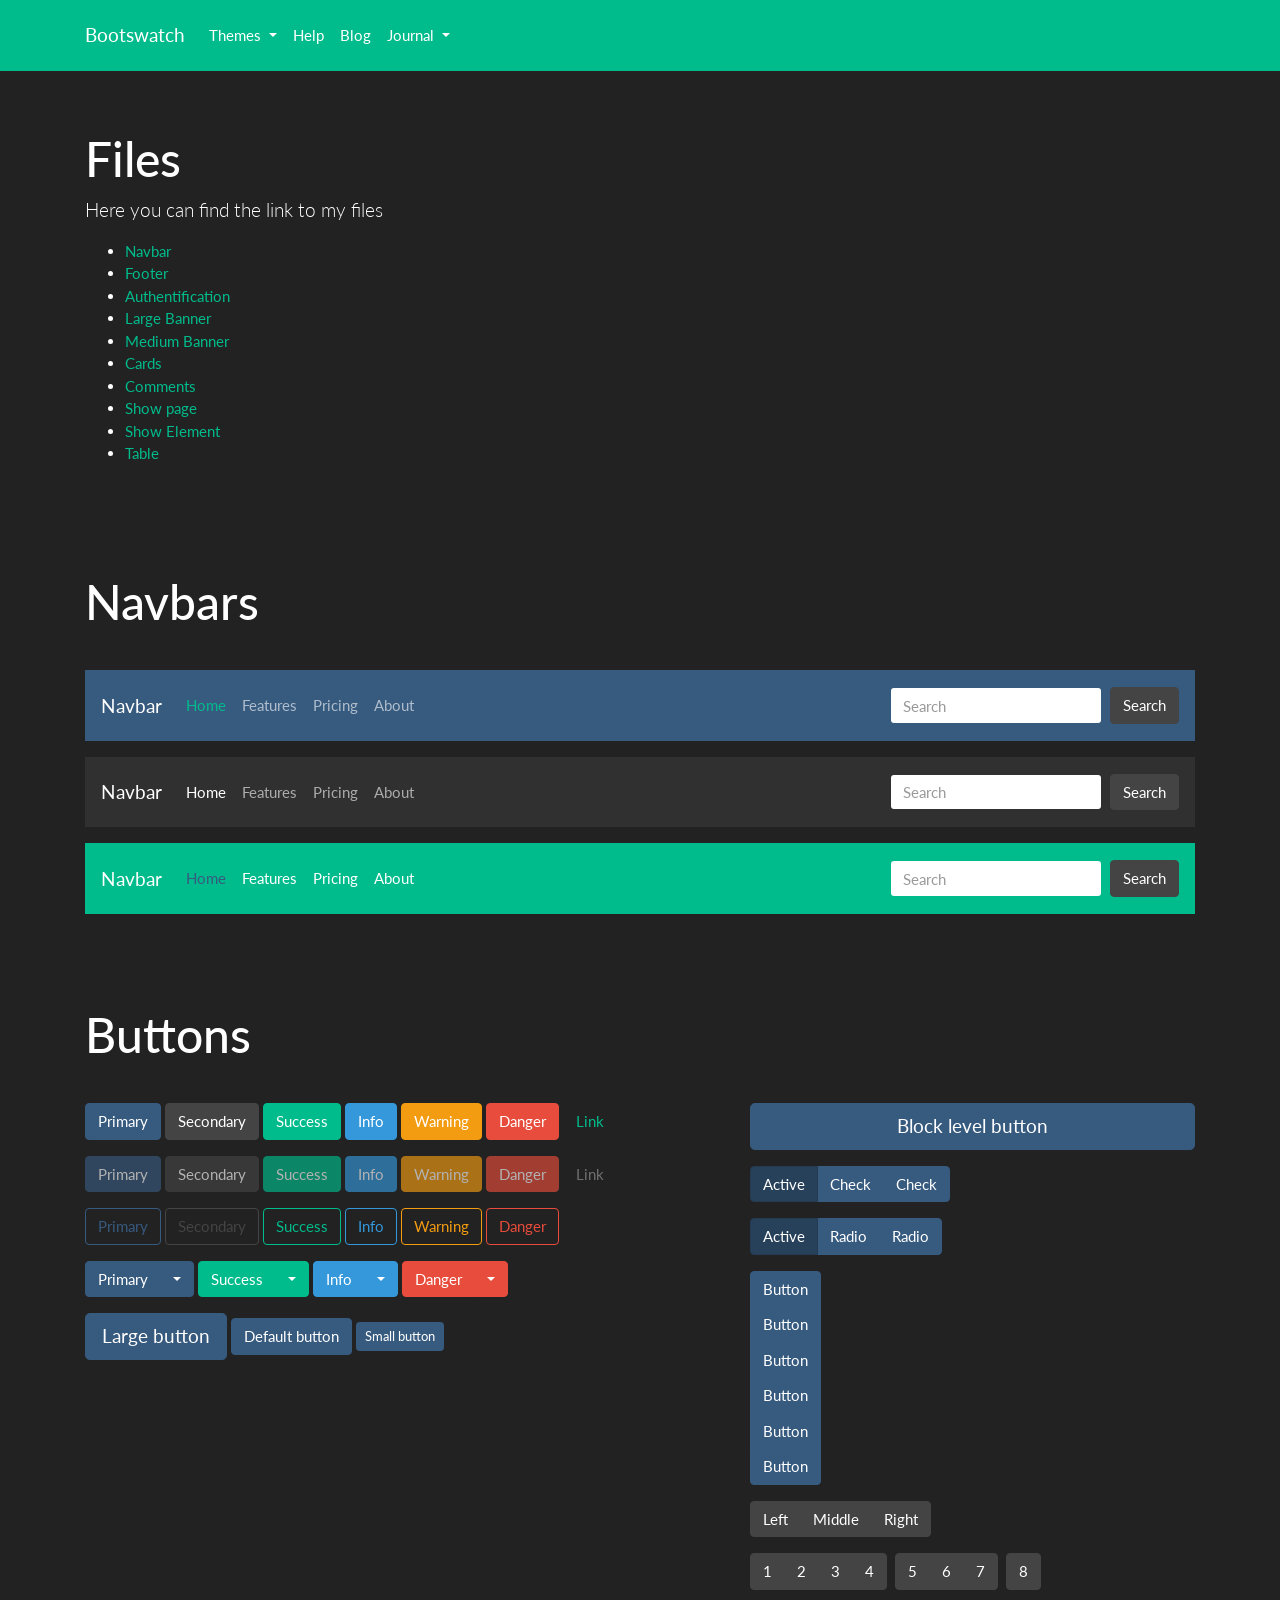
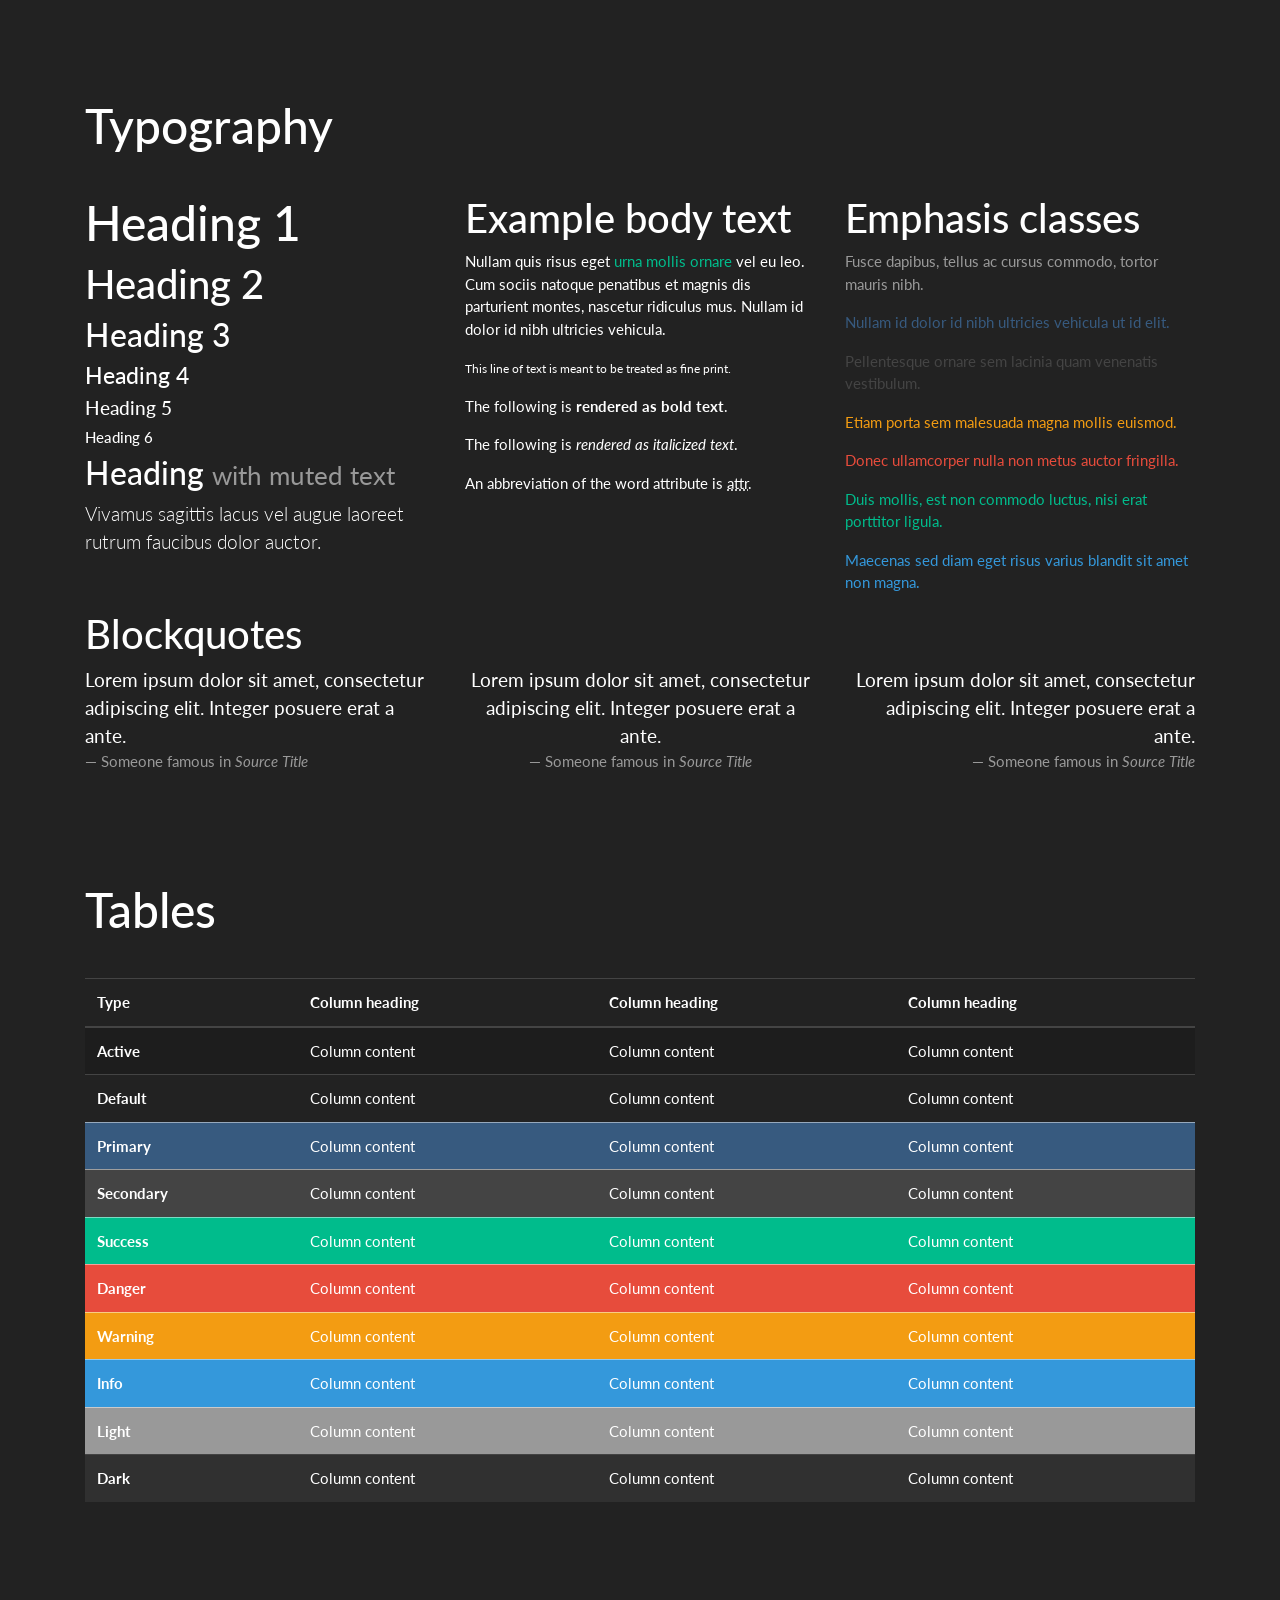
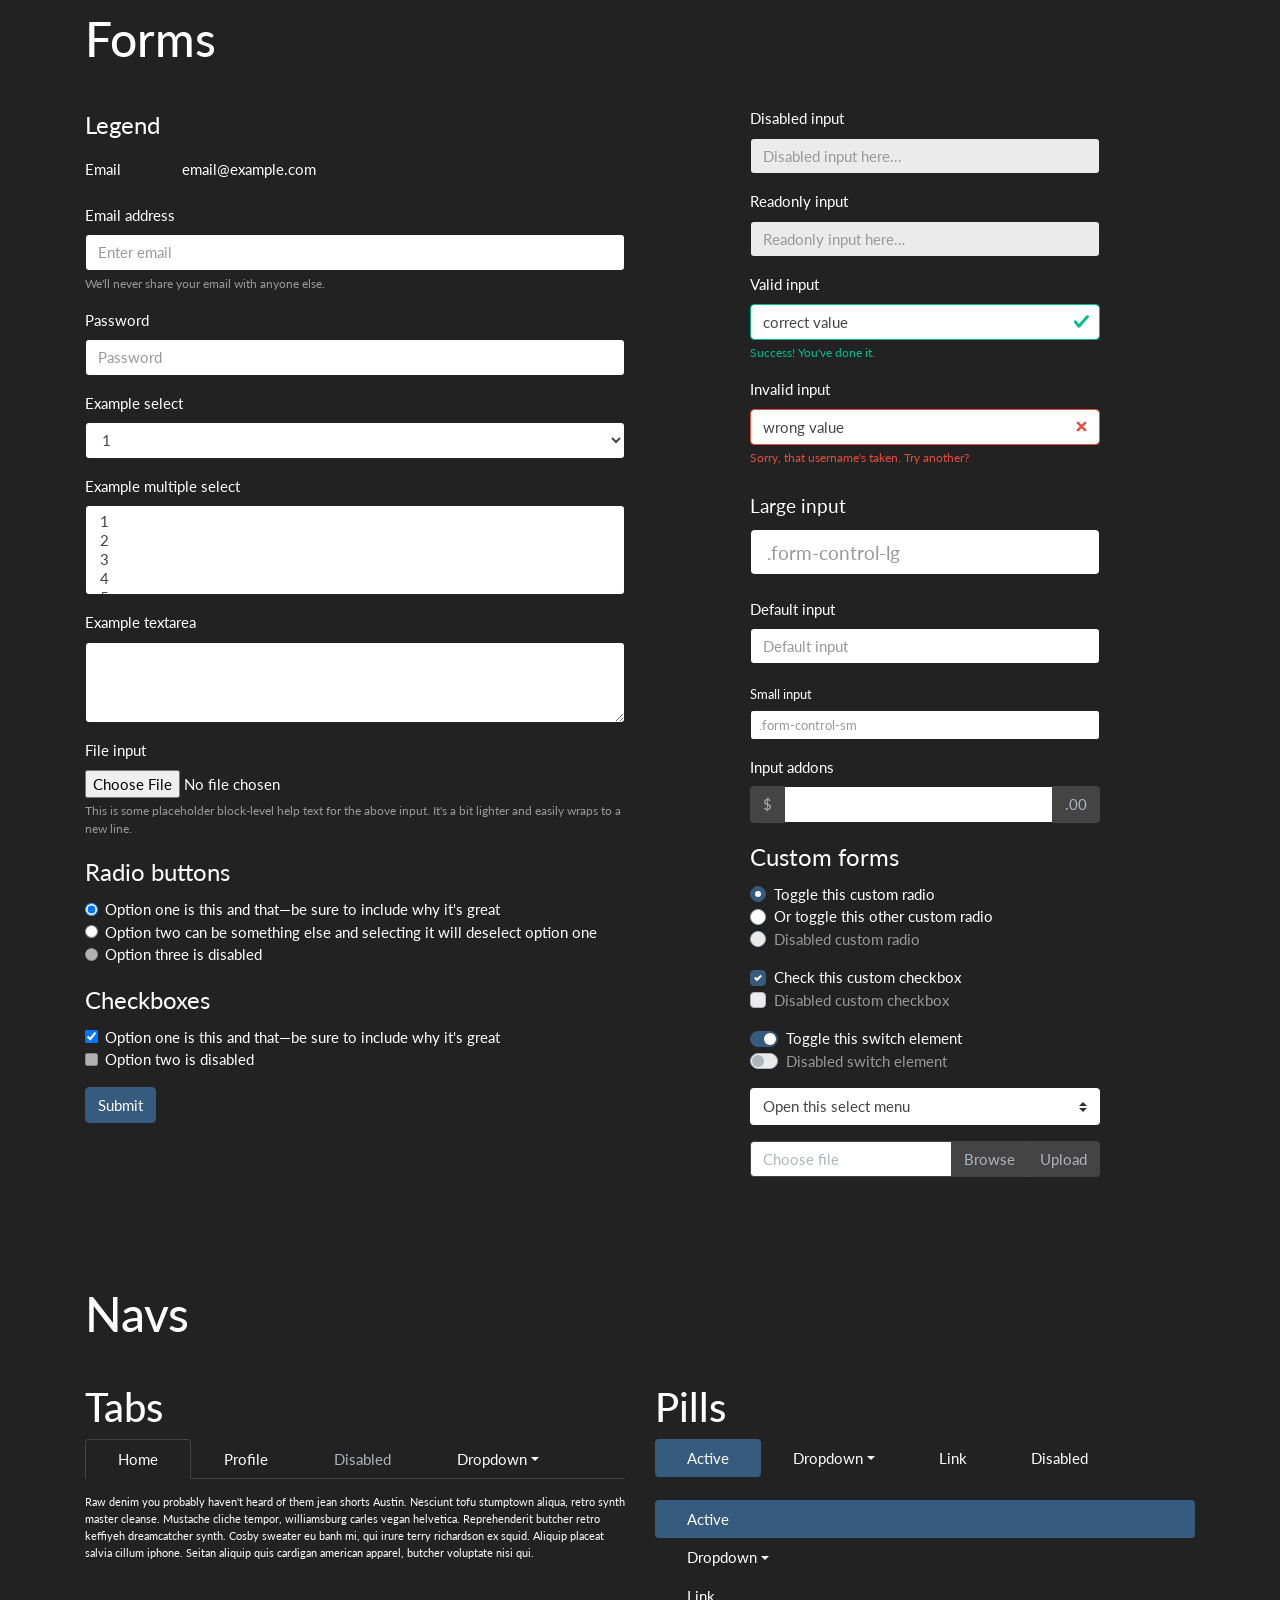
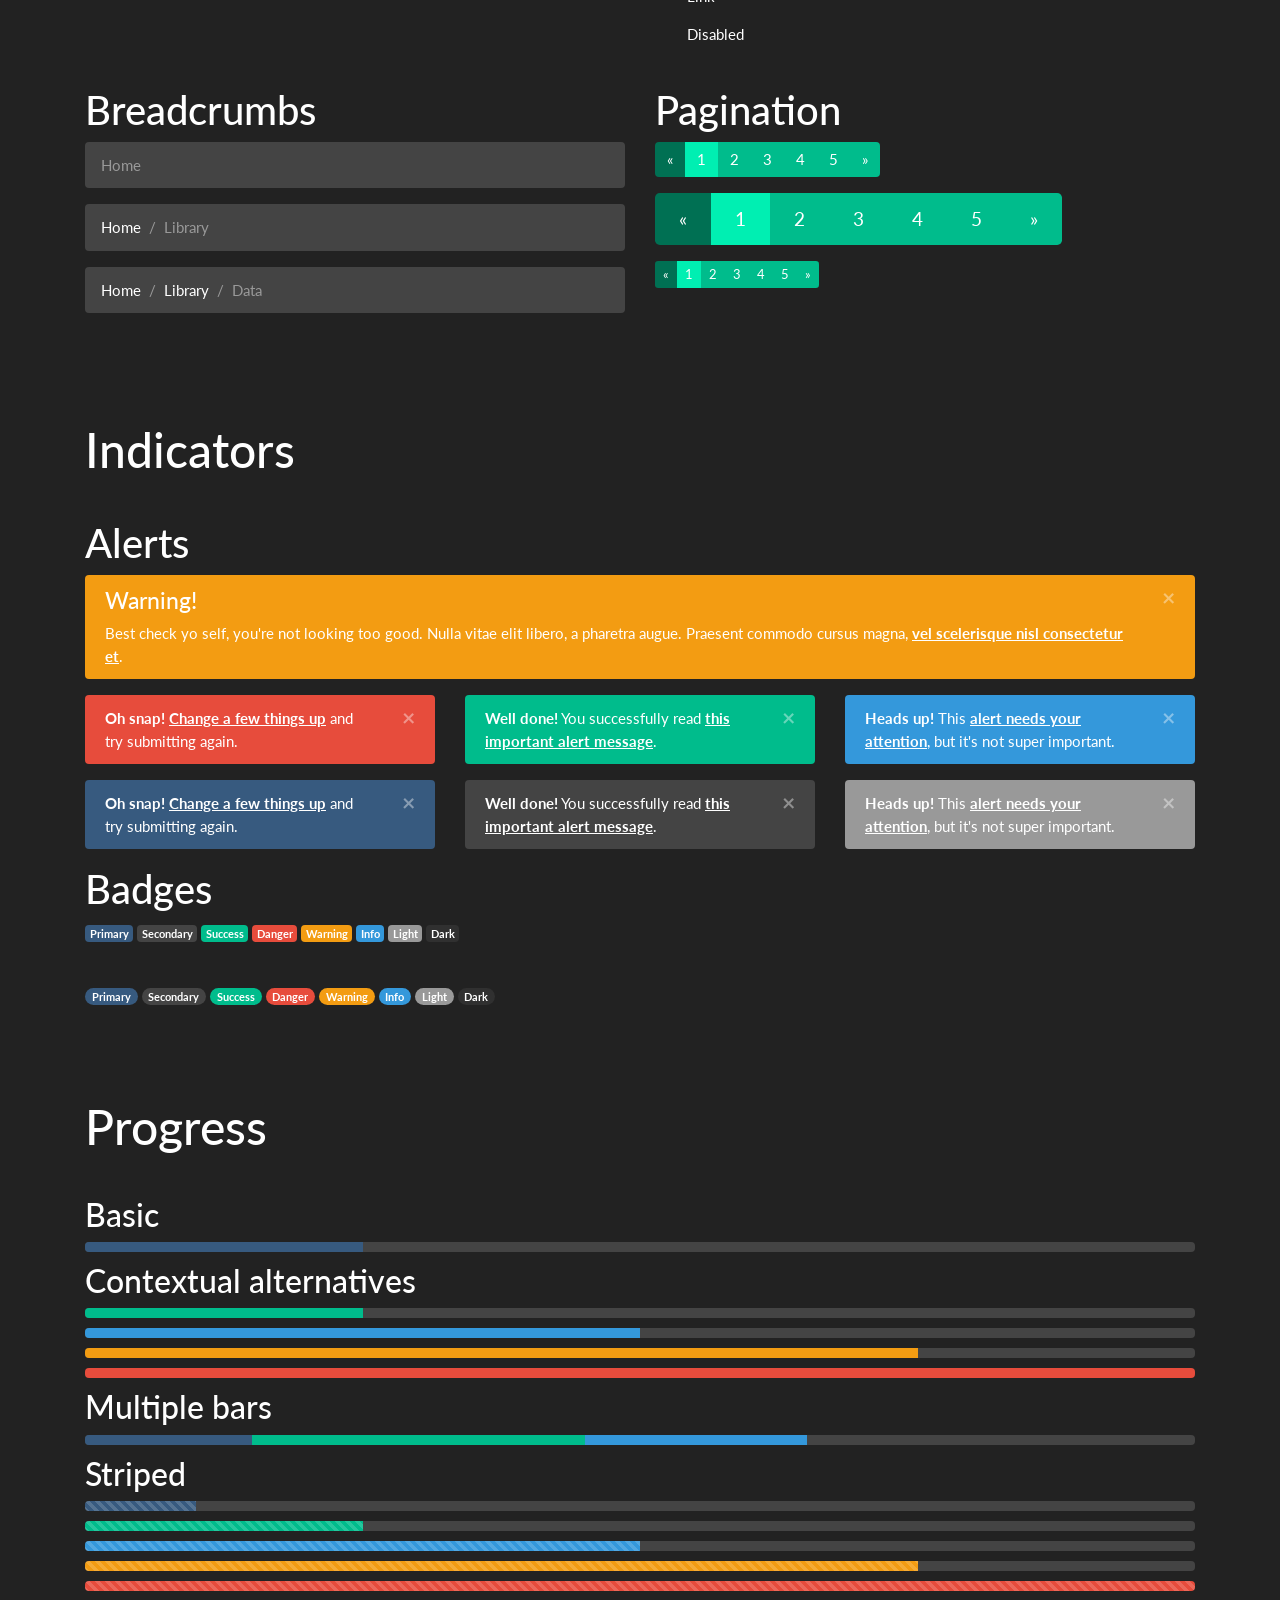
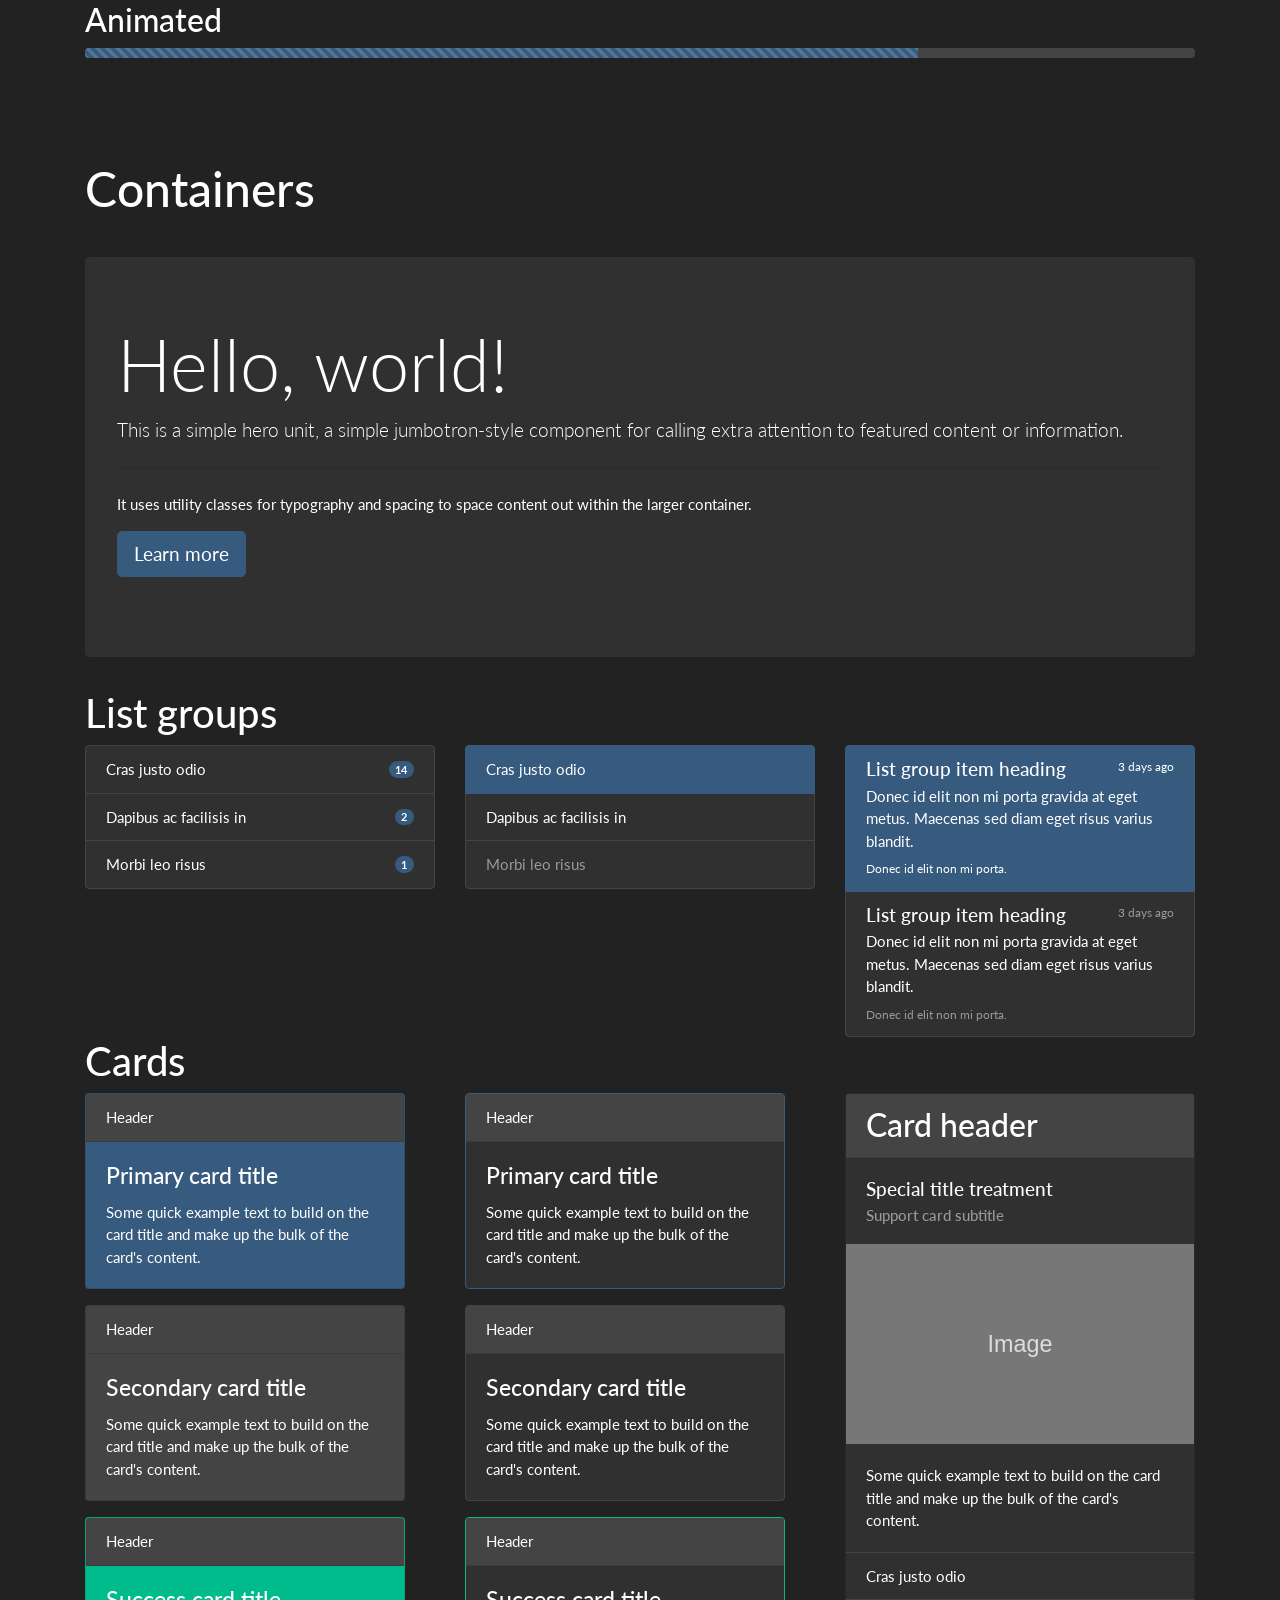
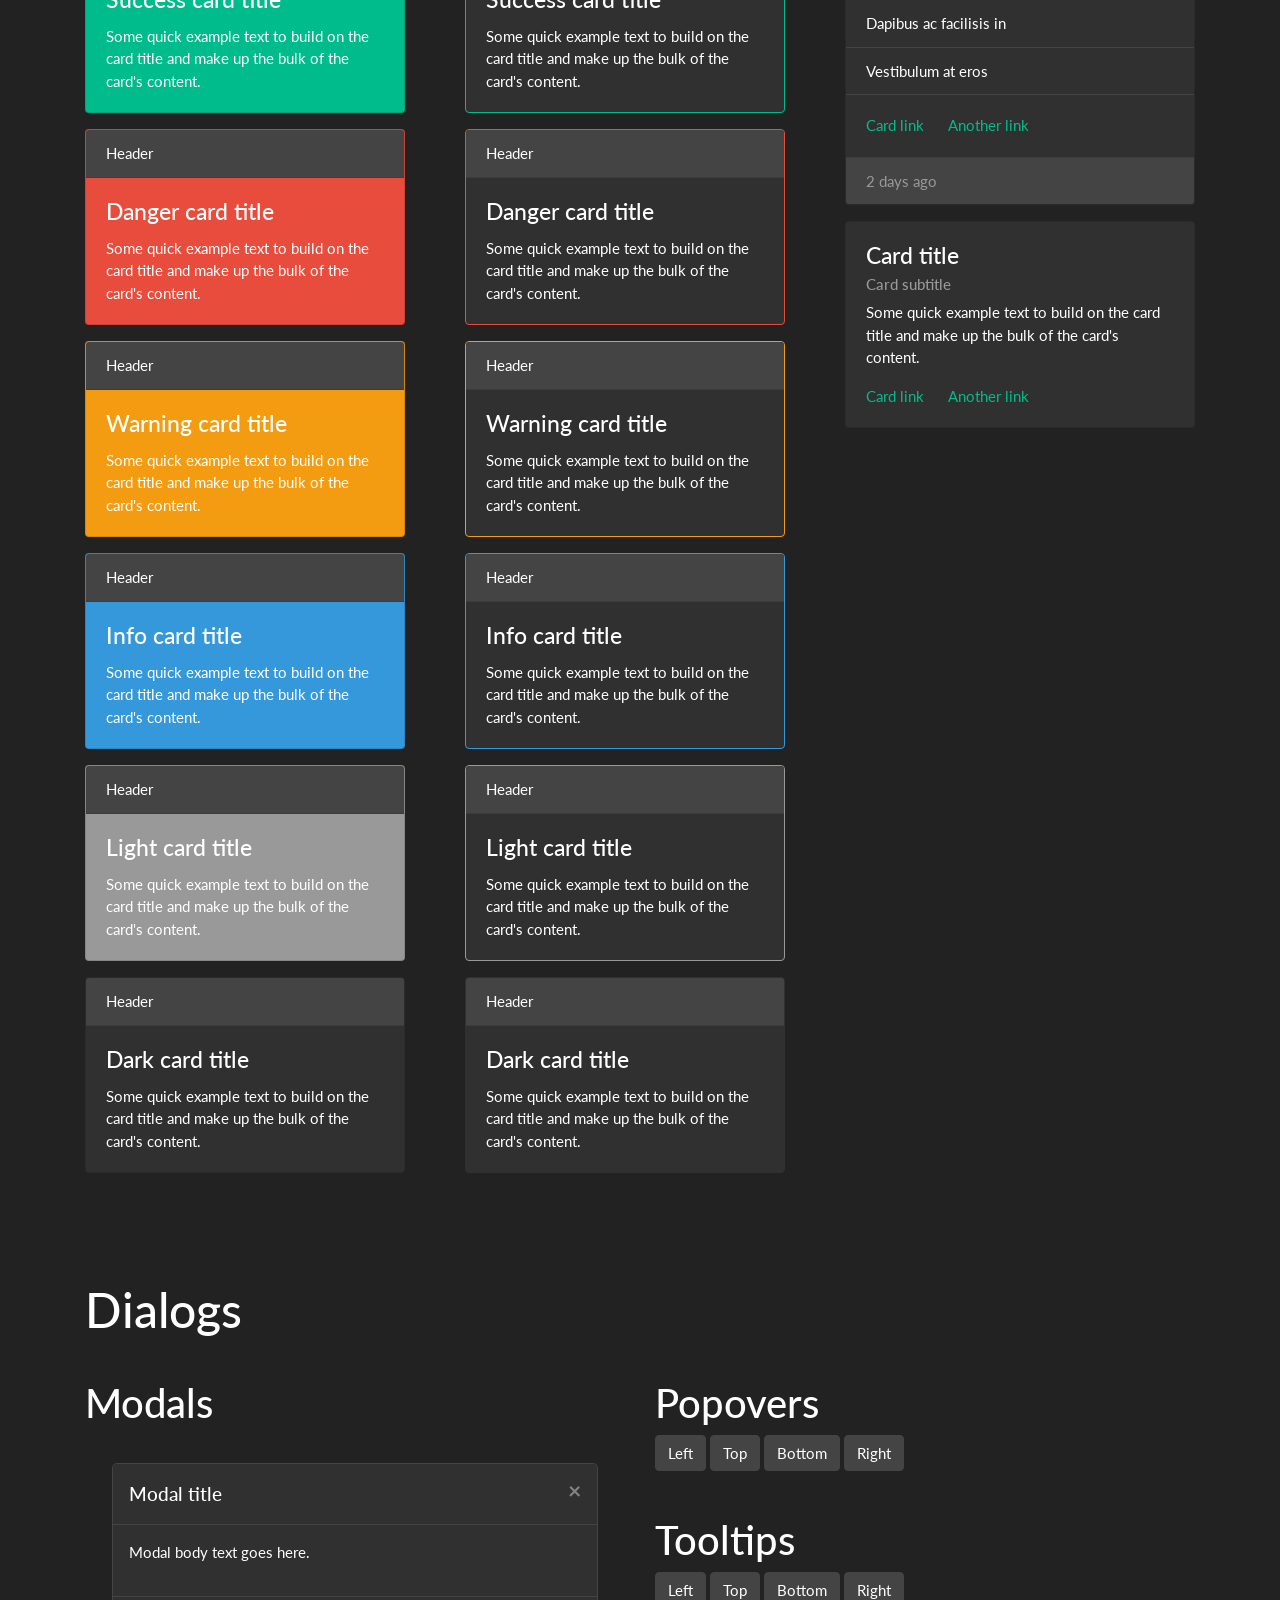
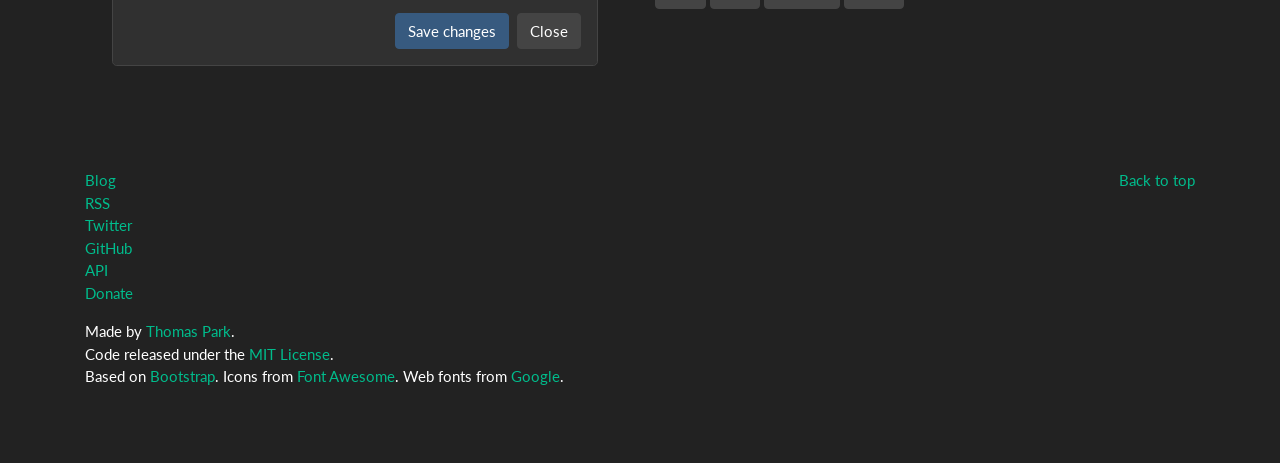
<file: index.html>
<!DOCTYPE html>

<html lang="en">
<head>
    <meta charset="utf-8">
    <title>Bootswatch: Journal</title>
    <meta name="viewport" content="width=device-width, initial-scale=1">
    <meta http-equiv="X-UA-Compatible" content="IE=edge">
    <script src="https://code.jquery.com/jquery-3.3.1.slim.min.js" integrity="sha384-q8i/X+965DzO0rT7abK41JStQIAqVgRVzpbzo5smXKp4YfRvH+8abtTE1Pi6jizo" crossorigin="anonymous"></script>
    <script src="https://cdnjs.cloudflare.com/ajax/libs/popper.js/1.14.7/umd/popper.min.js" integrity="sha384-UO2eT0CpHqdSJQ6hJty5KVphtPhzWj9WO1clHTMGa3JDZwrnQq4sF86dIHNDz0W1" crossorigin="anonymous"></script>
    <script src="https://stackpath.bootstrapcdn.com/bootstrap/4.3.1/js/bootstrap.min.js" integrity="sha384-JjSmVgyd0p3pXB1rRibZUAYoIIy6OrQ6VrjIEaFf/nJGzIxFDsf4x0xIM+B07jRM" crossorigin="anonymous"></script>
    <link rel="stylesheet" href="bootstrap.css" media="screen">
    <link rel="stylesheet" href="style.css">
  </head>
  <body>
    <div class="navbar navbar-expand-lg fixed-top navbar-light bg-light">
      <div class="container">
        <a href="#" class="navbar-brand">Bootswatch</a>
        <button class="navbar-toggler" type="button" data-toggle="collapse" data-target="#navbarResponsive" aria-controls="navbarResponsive" aria-expanded="false" aria-label="Toggle navigation">
          <span class="navbar-toggler-icon"></span>
        </button>
        <div class="collapse navbar-collapse" id="navbarResponsive">
          <ul class="navbar-nav">
            <li class="nav-item dropdown">
              <a class="nav-link dropdown-toggle" data-toggle="dropdown" href="#" id="themes">Themes <span class="caret"></span></a>
              <div class="dropdown-menu" aria-labelledby="themes">
                <a class="dropdown-item" href="#">Default</a>
                <div class="dropdown-divider"></div>
                <a class="dropdown-item" href="#">Cerulean</a>
                <a class="dropdown-item" href="#">Cosmo</a>
                <a class="dropdown-item" href="#">Cyborg</a>
                <a class="dropdown-item" href="#">Darkly</a>
                <a class="dropdown-item" href="#">Flatly</a>
                <a class="dropdown-item" href="#">Journal</a>
                <a class="dropdown-item" href="#">Litera</a>
                <a class="dropdown-item" href="#">Lumen</a>
                <a class="dropdown-item" href="#">Lux</a>
                <a class="dropdown-item" href="#">Materia</a>
                <a class="dropdown-item" href="#">Minty</a>
                <a class="dropdown-item" href="#">Pulse</a>
                <a class="dropdown-item" href="#">Sandstone</a>
                <a class="dropdown-item" href="#">Simplex</a>
                <a class="dropdown-item" href="#">Sketchy</a>
                <a class="dropdown-item" href="#">Slate</a>
                <a class="dropdown-item" href="#">Solar</a>
                <a class="dropdown-item" href="#">Spacelab</a>
                <a class="dropdown-item" href="#">Superhero</a>
                <a class="dropdown-item" href="#">United</a>
                <a class="dropdown-item" href="#">Yeti</a>
              </div>
            </li>
            <li class="nav-item">
              <a class="nav-link" href="#">Help</a>
            </li>
            <li class="nav-item">
              <a class="nav-link" href="#">Blog</a>
            </li>
            <li class="nav-item dropdown">
              <a class="nav-link dropdown-toggle" data-toggle="dropdown" href="#" id="download">Journal <span class="caret"></span></a>
              <div class="dropdown-menu" aria-labelledby="download">
                <a class="dropdown-item" target="_blank" href="#">Open in JSFiddle</a>
                <div class="dropdown-divider"></div>
                <a class="dropdown-item" href="#" download="">bootstrap.min.css</a>
                <a class="dropdown-item" href="#" download="">bootstrap.css</a>
                <div class="dropdown-divider"></div>
                <a class="dropdown-item" href="#" download="">_variables.scss</a>
                <a class="dropdown-item" href="#" download="">_bootswatch.scss</a>
              </div>
            </li>
          </ul>

        </div>
      </div>
    </div>

    <div class="container">

      <div class="page-header" id="banner">
        <div class="row">
          <div class="col-lg-8 col-md-7 col-sm-6">
            <h1>Files</h1>
            <p class="lead">Here you can find the link to my files</p>
            <ul>
              <li><a href="navbar.html">Navbar</a></li>
              <li><a href="footer.html">Footer</a></li>
              <li><a href="authentification.html">Authentification</a></li>
              <li><a href="large_banner.html">Large Banner</a></li>
              <li><a href="md_banner.html">Medium Banner</a></li>
              <li><a href="cards.html">Cards</a></li>
              <li><a href="comments.html">Comments</a></li>
              <li><a href="organisme-show.html">Show page</a></li>
              <li><a href="element_show.html">Show Element</a></li>
              <li><a href="table.html">Table</a></li>
    
            </ul>
          </div>
          <div class="col-lg-4 col-md-5 col-sm-6">
            <div class="sponsor">
              <script async="" type="text/javascript" src="//cdn.carbonads.com/carbon.js?serve=CKYIE23N&amp;placement=bootswatchcom" id="_carbonads_js"></script>
            </div>
          </div>
        </div>
      </div>

      <!-- Navbar
      ================================================== -->
      <div class="bs-docs-section clearfix">
        <div class="row">
          <div class="col-lg-12">
            <div class="page-header">
              <h1 id="navbars">Navbars</h1>
            </div>

            <div class="bs-component">
              <nav class="navbar navbar-expand-lg navbar-dark bg-primary">
                <a class="navbar-brand" href="#">Navbar</a>
                <button class="navbar-toggler" type="button" data-toggle="collapse" data-target="#navbarColor01" aria-controls="navbarColor01" aria-expanded="false" aria-label="Toggle navigation">
                  <span class="navbar-toggler-icon"></span>
                </button>

                <div class="collapse navbar-collapse" id="navbarColor01">
                  <ul class="navbar-nav mr-auto">
                    <li class="nav-item active">
                      <a class="nav-link" href="#">Home <span class="sr-only">(current)</span></a>
                    </li>
                    <li class="nav-item">
                      <a class="nav-link" href="#">Features</a>
                    </li>
                    <li class="nav-item">
                      <a class="nav-link" href="#">Pricing</a>
                    </li>
                    <li class="nav-item">
                      <a class="nav-link" href="#">About</a>
                    </li>
                  </ul>
                  <form class="form-inline my-2 my-lg-0">
                    <input class="form-control mr-sm-2" type="text" placeholder="Search">
                    <button class="btn btn-secondary my-2 my-sm-0" type="submit">Search</button>
                  </form>
                </div>
              </nav>
            <button class="source-button btn btn-primary btn-xs" role="button" tabindex="0">&lt; &gt;</button></div>

            <div class="bs-component">
              <nav class="navbar navbar-expand-lg navbar-dark bg-dark">
                <a class="navbar-brand" href="#">Navbar</a>
                <button class="navbar-toggler" type="button" data-toggle="collapse" data-target="#navbarColor02" aria-controls="navbarColor02" aria-expanded="false" aria-label="Toggle navigation">
                  <span class="navbar-toggler-icon"></span>
                </button>

                <div class="collapse navbar-collapse" id="navbarColor02">
                  <ul class="navbar-nav mr-auto">
                    <li class="nav-item active">
                      <a class="nav-link" href="#">Home <span class="sr-only">(current)</span></a>
                    </li>
                    <li class="nav-item">
                      <a class="nav-link" href="#">Features</a>
                    </li>
                    <li class="nav-item">
                      <a class="nav-link" href="#">Pricing</a>
                    </li>
                    <li class="nav-item">
                      <a class="nav-link" href="#">About</a>
                    </li>
                  </ul>
                  <form class="form-inline my-2 my-lg-0">
                    <input class="form-control mr-sm-2" type="text" placeholder="Search">
                    <button class="btn btn-secondary my-2 my-sm-0" type="submit">Search</button>
                  </form>
                </div>
              </nav>
            <button class="source-button btn btn-primary btn-xs" role="button" tabindex="0">&lt; &gt;</button></div>

            <div class="bs-component">
              <nav class="navbar navbar-expand-lg navbar-light bg-light">
                <a class="navbar-brand" href="#">Navbar</a>
                <button class="navbar-toggler" type="button" data-toggle="collapse" data-target="#navbarColor03" aria-controls="navbarColor03" aria-expanded="false" aria-label="Toggle navigation">
                  <span class="navbar-toggler-icon"></span>
                </button>

                <div class="collapse navbar-collapse" id="navbarColor03">
                  <ul class="navbar-nav mr-auto">
                    <li class="nav-item active">
                      <a class="nav-link" href="#">Home <span class="sr-only">(current)</span></a>
                    </li>
                    <li class="nav-item">
                      <a class="nav-link" href="#">Features</a>
                    </li>
                    <li class="nav-item">
                      <a class="nav-link" href="#">Pricing</a>
                    </li>
                    <li class="nav-item">
                      <a class="nav-link" href="#">About</a>
                    </li>
                  </ul>
                  <form class="form-inline my-2 my-lg-0">
                    <input class="form-control mr-sm-2" type="text" placeholder="Search">
                    <button class="btn btn-secondary my-2 my-sm-0" type="submit">Search</button>
                  </form>
                </div>
              </nav>
            <button class="source-button btn btn-primary btn-xs" role="button" tabindex="0">&lt; &gt;</button></div>

          </div>
        </div>
      </div>


      <!-- Buttons
      ================================================== -->
      <div class="bs-docs-section">
        <div class="page-header">
          <div class="row">
            <div class="col-lg-12">
              <h1 id="buttons">Buttons</h1>
            </div>
          </div>
        </div>

        <div class="row">
          <div class="col-lg-7">

            <p class="bs-component">
              <button type="button" class="btn btn-primary">Primary</button>
              <button type="button" class="btn btn-secondary">Secondary</button>
              <button type="button" class="btn btn-success">Success</button>
              <button type="button" class="btn btn-info">Info</button>
              <button type="button" class="btn btn-warning">Warning</button>
              <button type="button" class="btn btn-danger">Danger</button>
              <button type="button" class="btn btn-link">Link</button>
            <button class="source-button btn btn-primary btn-xs" role="button" tabindex="0">&lt; &gt;</button></p>

            <p class="bs-component">
              <button type="button" class="btn btn-primary disabled">Primary</button>
              <button type="button" class="btn btn-secondary disabled">Secondary</button>
              <button type="button" class="btn btn-success disabled">Success</button>
              <button type="button" class="btn btn-info disabled">Info</button>
              <button type="button" class="btn btn-warning disabled">Warning</button>
              <button type="button" class="btn btn-danger disabled">Danger</button>
              <button type="button" class="btn btn-link disabled">Link</button>
            <button class="source-button btn btn-primary btn-xs" role="button" tabindex="0">&lt; &gt;</button></p>

            <p class="bs-component">
              <button type="button" class="btn btn-outline-primary">Primary</button>
              <button type="button" class="btn btn-outline-secondary">Secondary</button>
              <button type="button" class="btn btn-outline-success">Success</button>
              <button type="button" class="btn btn-outline-info">Info</button>
              <button type="button" class="btn btn-outline-warning">Warning</button>
              <button type="button" class="btn btn-outline-danger">Danger</button>
            <button class="source-button btn btn-primary btn-xs" role="button" tabindex="0">&lt; &gt;</button></p>

            <div class="bs-component">
              <div class="btn-group" role="group" aria-label="Button group with nested dropdown">
                <button type="button" class="btn btn-primary">Primary</button>
                <div class="btn-group" role="group">
                  <button id="btnGroupDrop1" type="button" class="btn btn-primary dropdown-toggle" data-toggle="dropdown" aria-haspopup="true" aria-expanded="false"></button>
                  <div class="dropdown-menu" aria-labelledby="btnGroupDrop1">
                    <a class="dropdown-item" href="#">Dropdown link</a>
                    <a class="dropdown-item" href="#">Dropdown link</a>
                  </div>
                </div>
              </div>

              <div class="btn-group" role="group" aria-label="Button group with nested dropdown">
                <button type="button" class="btn btn-success">Success</button>
                <div class="btn-group" role="group">
                  <button id="btnGroupDrop2" type="button" class="btn btn-success dropdown-toggle" data-toggle="dropdown" aria-haspopup="true" aria-expanded="false"></button>
                  <div class="dropdown-menu" aria-labelledby="btnGroupDrop2">
                    <a class="dropdown-item" href="#">Dropdown link</a>
                    <a class="dropdown-item" href="#">Dropdown link</a>
                  </div>
                </div>
              </div>
              
              <div class="btn-group" role="group" aria-label="Button group with nested dropdown">
                <button type="button" class="btn btn-info">Info</button>
                <div class="btn-group" role="group">
                  <button id="btnGroupDrop3" type="button" class="btn btn-info dropdown-toggle" data-toggle="dropdown" aria-haspopup="true" aria-expanded="false"></button>
                  <div class="dropdown-menu" aria-labelledby="btnGroupDrop3">
                    <a class="dropdown-item" href="#">Dropdown link</a>
                    <a class="dropdown-item" href="#">Dropdown link</a>
                  </div>
                </div>
              </div>
              
              <div class="btn-group" role="group" aria-label="Button group with nested dropdown">
                <button type="button" class="btn btn-danger">Danger</button>
                <div class="btn-group" role="group">
                  <button id="btnGroupDrop4" type="button" class="btn btn-danger dropdown-toggle" data-toggle="dropdown" aria-haspopup="true" aria-expanded="false"></button>
                  <div class="dropdown-menu" aria-labelledby="btnGroupDrop4">
                    <a class="dropdown-item" href="#">Dropdown link</a>
                    <a class="dropdown-item" href="#">Dropdown link</a>
                  </div>
                </div>
              </div>
            <button class="source-button btn btn-primary btn-xs" role="button" tabindex="0">&lt; &gt;</button></div>

            <div class="bs-component">
              <button type="button" class="btn btn-primary btn-lg">Large button</button>
              <button type="button" class="btn btn-primary">Default button</button>
              <button type="button" class="btn btn-primary btn-sm">Small button</button>
            <button class="source-button btn btn-primary btn-xs" role="button" tabindex="0">&lt; &gt;</button></div>

          </div>
          <div class="col-lg-5">

            <p class="bs-component">
              <button type="button" class="btn btn-primary btn-lg btn-block">Block level button</button>
            <button class="source-button btn btn-primary btn-xs" role="button" tabindex="0">&lt; &gt;</button></p>

            <div class="bs-component" style="margin-bottom: 15px;">
              <div class="btn-group btn-group-toggle" data-toggle="buttons">
                <label class="btn btn-primary active">
                  <input type="checkbox" checked="" autocomplete="off"> Active
                </label>
                <label class="btn btn-primary">
                  <input type="checkbox" autocomplete="off"> Check
                </label>
                <label class="btn btn-primary">
                  <input type="checkbox" autocomplete="off"> Check
                </label>
              </div>
            <button class="source-button btn btn-primary btn-xs" role="button" tabindex="0">&lt; &gt;</button></div>

            <div class="bs-component" style="margin-bottom: 15px;">
              <div class="btn-group btn-group-toggle" data-toggle="buttons">
                <label class="btn btn-primary active">
                  <input type="radio" name="options" id="option1" autocomplete="off" checked=""> Active
                </label>
                <label class="btn btn-primary">
                  <input type="radio" name="options" id="option2" autocomplete="off"> Radio
                </label>
                <label class="btn btn-primary">
                  <input type="radio" name="options" id="option3" autocomplete="off"> Radio
                </label>
              </div>
            <button class="source-button btn btn-primary btn-xs" role="button" tabindex="0">&lt; &gt;</button></div>

            <div class="bs-component">
              <div class="btn-group-vertical" data-toggle="buttons">
                <button type="button" class="btn btn-primary">Button</button>
                <button type="button" class="btn btn-primary">Button</button>
                <button type="button" class="btn btn-primary">Button</button>
                <button type="button" class="btn btn-primary">Button</button>
                <button type="button" class="btn btn-primary">Button</button>
                <button type="button" class="btn btn-primary">Button</button>
              </div>
            <button class="source-button btn btn-primary btn-xs" role="button" tabindex="0">&lt; &gt;</button></div>

            <div class="bs-component" style="margin-bottom: 15px;">
              <div class="btn-group" role="group" aria-label="Basic example">
                <button type="button" class="btn btn-secondary">Left</button>
                <button type="button" class="btn btn-secondary">Middle</button>
                <button type="button" class="btn btn-secondary">Right</button>
              </div>
            <button class="source-button btn btn-primary btn-xs" role="button" tabindex="0">&lt; &gt;</button></div>

            <div class="bs-component" style="margin-bottom: 15px;">
              <div class="btn-toolbar" role="toolbar" aria-label="Toolbar with button groups">
                <div class="btn-group mr-2" role="group" aria-label="First group">
                  <button type="button" class="btn btn-secondary">1</button>
                  <button type="button" class="btn btn-secondary">2</button>
                  <button type="button" class="btn btn-secondary">3</button>
                  <button type="button" class="btn btn-secondary">4</button>
                </div>
                <div class="btn-group mr-2" role="group" aria-label="Second group">
                  <button type="button" class="btn btn-secondary">5</button>
                  <button type="button" class="btn btn-secondary">6</button>
                  <button type="button" class="btn btn-secondary">7</button>
                </div>
                <div class="btn-group" role="group" aria-label="Third group">
                  <button type="button" class="btn btn-secondary">8</button>
                </div>
              </div>
            <button class="source-button btn btn-primary btn-xs" role="button" tabindex="0">&lt; &gt;</button></div>

          </div>
        </div>
      </div>

      <!-- Typography
      ================================================== -->
      <div class="bs-docs-section">
        <div class="row">
          <div class="col-lg-12">
            <div class="page-header">
              <h1 id="typography">Typography</h1>
            </div>
          </div>
        </div>

        <!-- Headings -->

        <div class="row">
          <div class="col-lg-4">
            <div class="bs-component">
              <h1>Heading 1</h1>
              <h2>Heading 2</h2>
              <h3>Heading 3</h3>
              <h4>Heading 4</h4>
              <h5>Heading 5</h5>
              <h6>Heading 6</h6>
              <h3>
                Heading
                <small class="text-muted">with muted text</small>
              </h3>
              <p class="lead">Vivamus sagittis lacus vel augue laoreet rutrum faucibus dolor auctor.</p>
            <button class="source-button btn btn-primary btn-xs" role="button" tabindex="0">&lt; &gt;</button></div>
          </div>
          <div class="col-lg-4">
            <div class="bs-component">
              <h2>Example body text</h2>
              <p>Nullam quis risus eget <a href="#">urna mollis ornare</a> vel eu leo. Cum sociis natoque penatibus et magnis dis parturient montes, nascetur ridiculus mus. Nullam id dolor id nibh ultricies vehicula.</p>
              <p><small>This line of text is meant to be treated as fine print.</small></p>
              <p>The following is <strong>rendered as bold text</strong>.</p>
              <p>The following is <em>rendered as italicized text</em>.</p>
              <p>An abbreviation of the word attribute is <abbr title="attribute">attr</abbr>.</p>
            <button class="source-button btn btn-primary btn-xs" role="button" tabindex="0">&lt; &gt;</button></div>

          </div>
          <div class="col-lg-4">
            <div class="bs-component">
              <h2>Emphasis classes</h2>
              <p class="text-muted">Fusce dapibus, tellus ac cursus commodo, tortor mauris nibh.</p>
              <p class="text-primary">Nullam id dolor id nibh ultricies vehicula ut id elit.</p>
              <p class="text-secondary">Pellentesque ornare sem lacinia quam venenatis vestibulum.</p>
              <p class="text-warning">Etiam porta sem malesuada magna mollis euismod.</p>
              <p class="text-danger">Donec ullamcorper nulla non metus auctor fringilla.</p>
              <p class="text-success">Duis mollis, est non commodo luctus, nisi erat porttitor ligula.</p>
              <p class="text-info">Maecenas sed diam eget risus varius blandit sit amet non magna.</p>
            <button class="source-button btn btn-primary btn-xs" role="button" tabindex="0">&lt; &gt;</button></div>

          </div>
        </div>

        <!-- Blockquotes -->

        <div class="row">
          <div class="col-lg-12">
            <h2 id="type-blockquotes">Blockquotes</h2>
          </div>
        </div>
        <div class="row">
          <div class="col-lg-4">
            <div class="bs-component">
              <blockquote class="blockquote">
                <p class="mb-0">Lorem ipsum dolor sit amet, consectetur adipiscing elit. Integer posuere erat a ante.</p>
                <footer class="blockquote-footer">Someone famous in <cite title="Source Title">Source Title</cite></footer>
              </blockquote>
            <button class="source-button btn btn-primary btn-xs" role="button" tabindex="0">&lt; &gt;</button></div>
          </div>
          <div class="col-lg-4">
            <div class="bs-component">
              <blockquote class="blockquote text-center">
                <p class="mb-0">Lorem ipsum dolor sit amet, consectetur adipiscing elit. Integer posuere erat a ante.</p>
                <footer class="blockquote-footer">Someone famous in <cite title="Source Title">Source Title</cite></footer>
              </blockquote>
            <button class="source-button btn btn-primary btn-xs" role="button" tabindex="0">&lt; &gt;</button></div>
          </div>
          <div class="col-lg-4">
            <div class="bs-component">
              <blockquote class="blockquote text-right">
                <p class="mb-0">Lorem ipsum dolor sit amet, consectetur adipiscing elit. Integer posuere erat a ante.</p>
                <footer class="blockquote-footer">Someone famous in <cite title="Source Title">Source Title</cite></footer>
              </blockquote>
            <button class="source-button btn btn-primary btn-xs" role="button" tabindex="0">&lt; &gt;</button></div>
          </div>
        </div>
      </div>

      <!-- Tables
      ================================================== -->
      <div class="bs-docs-section">

        <div class="row">
          <div class="col-lg-12">
            <div class="page-header">
              <h1 id="tables">Tables</h1>
            </div>

            <div class="bs-component">
              <table class="table table-hover">
                <thead>
                  <tr>
                    <th scope="col">Type</th>
                    <th scope="col">Column heading</th>
                    <th scope="col">Column heading</th>
                    <th scope="col">Column heading</th>
                  </tr>
                </thead>
                <tbody>
                  <tr class="table-active">
                    <th scope="row">Active</th>
                    <td>Column content</td>
                    <td>Column content</td>
                    <td>Column content</td>
                  </tr>
                  <tr>
                    <th scope="row">Default</th>
                    <td>Column content</td>
                    <td>Column content</td>
                    <td>Column content</td>
                  </tr>
                  <tr class="table-primary">
                    <th scope="row">Primary</th>
                    <td>Column content</td>
                    <td>Column content</td>
                    <td>Column content</td>
                  </tr>
                  <tr class="table-secondary">
                    <th scope="row">Secondary</th>
                    <td>Column content</td>
                    <td>Column content</td>
                    <td>Column content</td>
                  </tr>
                  <tr class="table-success">
                    <th scope="row">Success</th>
                    <td>Column content</td>
                    <td>Column content</td>
                    <td>Column content</td>
                  </tr>
                  <tr class="table-danger">
                    <th scope="row">Danger</th>
                    <td>Column content</td>
                    <td>Column content</td>
                    <td>Column content</td>
                  </tr>
                  <tr class="table-warning">
                    <th scope="row">Warning</th>
                    <td>Column content</td>
                    <td>Column content</td>
                    <td>Column content</td>
                  </tr>
                  <tr class="table-info">
                    <th scope="row">Info</th>
                    <td>Column content</td>
                    <td>Column content</td>
                    <td>Column content</td>
                  </tr>
                  <tr class="table-light">
                    <th scope="row">Light</th>
                    <td>Column content</td>
                    <td>Column content</td>
                    <td>Column content</td>
                  </tr>
                  <tr class="table-dark">
                    <th scope="row">Dark</th>
                    <td>Column content</td>
                    <td>Column content</td>
                    <td>Column content</td>
                  </tr>
                </tbody>
              </table> 
            <button class="source-button btn btn-primary btn-xs" role="button" tabindex="0">&lt; &gt;</button></div><!-- /example -->
          </div>
        </div>
      </div>

      <!-- Forms
      ================================================== -->
      <div class="bs-docs-section">
        <div class="row">
          <div class="col-lg-12">
            <div class="page-header">
              <h1 id="forms">Forms</h1>
            </div>
          </div>
        </div>

        <div class="row">
          <div class="col-lg-6">
            <div class="bs-component">
              <form>
                <fieldset>
                  <legend>Legend</legend>
                  <div class="form-group row">
                    <label for="staticEmail" class="col-sm-2 col-form-label">Email</label>
                    <div class="col-sm-10">
                      <input type="text" readonly="" class="form-control-plaintext" id="staticEmail" value="email@example.com">
                    </div>
                  </div>
                  <div class="form-group">
                    <label for="exampleInputEmail1">Email address</label>
                    <input type="email" class="form-control" id="exampleInputEmail1" aria-describedby="emailHelp" placeholder="Enter email">
                    <small id="emailHelp" class="form-text text-muted">We'll never share your email with anyone else.</small>
                  </div>
                  <div class="form-group">
                    <label for="exampleInputPassword1">Password</label>
                    <input type="password" class="form-control" id="exampleInputPassword1" placeholder="Password">
                  </div>
                  <div class="form-group">
                    <label for="exampleSelect1">Example select</label>
                    <select class="form-control" id="exampleSelect1">
                      <option>1</option>
                      <option>2</option>
                      <option>3</option>
                      <option>4</option>
                      <option>5</option>
                    </select>
                  </div>
                  <div class="form-group">
                    <label for="exampleSelect2">Example multiple select</label>
                    <select multiple="" class="form-control" id="exampleSelect2">
                      <option>1</option>
                      <option>2</option>
                      <option>3</option>
                      <option>4</option>
                      <option>5</option>
                    </select>
                  </div>
                  <div class="form-group">
                    <label for="exampleTextarea">Example textarea</label>
                    <textarea class="form-control" id="exampleTextarea" rows="3"></textarea>
                  </div>
                  <div class="form-group">
                    <label for="exampleInputFile">File input</label>
                    <input type="file" class="form-control-file" id="exampleInputFile" aria-describedby="fileHelp">
                    <small id="fileHelp" class="form-text text-muted">This is some placeholder block-level help text for the above input. It's a bit lighter and easily wraps to a new line.</small>
                  </div>
                  <fieldset class="form-group">
                    <legend>Radio buttons</legend>
                    <div class="form-check">
                      <label class="form-check-label">
                        <input type="radio" class="form-check-input" name="optionsRadios" id="optionsRadios1" value="option1" checked="">
                        Option one is this and that—be sure to include why it's great
                      </label>
                    </div>
                    <div class="form-check">
                    <label class="form-check-label">
                        <input type="radio" class="form-check-input" name="optionsRadios" id="optionsRadios2" value="option2">
                        Option two can be something else and selecting it will deselect option one
                      </label>
                    </div>
                    <div class="form-check disabled">
                    <label class="form-check-label">
                        <input type="radio" class="form-check-input" name="optionsRadios" id="optionsRadios3" value="option3" disabled="">
                        Option three is disabled
                      </label>
                    </div>
                  </fieldset>
                  <fieldset class="form-group">
                    <legend>Checkboxes</legend>
                    <div class="form-check">
                      <label class="form-check-label">
                        <input class="form-check-input" type="checkbox" value="" checked="">
                        Option one is this and that—be sure to include why it's great
                      </label>
                    </div>
                    <div class="form-check disabled">
                      <label class="form-check-label">
                        <input class="form-check-input" type="checkbox" value="" disabled="">
                        Option two is disabled
                      </label>
                    </div>
                  </fieldset>
                  <button type="submit" class="btn btn-primary">Submit</button>
                </fieldset>
              </form>
            <button class="source-button btn btn-primary btn-xs" role="button" tabindex="0">&lt; &gt;</button></div>
          </div>
          <div class="col-lg-4 offset-lg-1">

            <form class="bs-component">
              <div class="form-group">
                <fieldset disabled="">
                  <label class="control-label" for="disabledInput">Disabled input</label>
                  <input class="form-control" id="disabledInput" type="text" placeholder="Disabled input here..." disabled="">
                </fieldset>
              </div>

              <div class="form-group">
                <fieldset>
                  <label class="control-label" for="readOnlyInput">Readonly input</label>
                  <input class="form-control" id="readOnlyInput" type="text" placeholder="Readonly input here…" readonly="">
                </fieldset>
              </div>

              <div class="form-group has-success">
                <label class="form-control-label" for="inputSuccess1">Valid input</label>
                <input type="text" value="correct value" class="form-control is-valid" id="inputValid">
                <div class="valid-feedback">Success! You've done it.</div>
              </div>

              <div class="form-group has-danger">
                <label class="form-control-label" for="inputDanger1">Invalid input</label>
                <input type="text" value="wrong value" class="form-control is-invalid" id="inputInvalid">
                <div class="invalid-feedback">Sorry, that username's taken. Try another?</div>
              </div>

              <div class="form-group">
                <label class="col-form-label col-form-label-lg" for="inputLarge">Large input</label>
                <input class="form-control form-control-lg" type="text" placeholder=".form-control-lg" id="inputLarge">
              </div>

              <div class="form-group">
                <label class="col-form-label" for="inputDefault">Default input</label>
                <input type="text" class="form-control" placeholder="Default input" id="inputDefault">
              </div>

              <div class="form-group">
                <label class="col-form-label col-form-label-sm" for="inputSmall">Small input</label>
                <input class="form-control form-control-sm" type="text" placeholder=".form-control-sm" id="inputSmall">
              </div>

              <div class="form-group">
                <label class="control-label">Input addons</label>
                <div class="form-group">
                  <div class="input-group mb-3">
                    <div class="input-group-prepend">
                      <span class="input-group-text">$</span>
                    </div>
                    <input type="text" class="form-control" aria-label="Amount (to the nearest dollar)">
                    <div class="input-group-append">
                      <span class="input-group-text">.00</span>
                    </div>
                  </div>
                </div>
              </div>
            <button class="source-button btn btn-primary btn-xs" role="button" tabindex="0">&lt; &gt;</button></form>

            <div class="bs-component">
              <fieldset>
                <legend>Custom forms</legend>
                <div class="form-group">
                  <div class="custom-control custom-radio">
                    <input type="radio" id="customRadio1" name="customRadio" class="custom-control-input" checked="">
                    <label class="custom-control-label" for="customRadio1">Toggle this custom radio</label>
                  </div>
                  <div class="custom-control custom-radio">
                    <input type="radio" id="customRadio2" name="customRadio" class="custom-control-input">
                    <label class="custom-control-label" for="customRadio2">Or toggle this other custom radio</label>
                  </div>
                  <div class="custom-control custom-radio">
                    <input type="radio" id="customRadio3" name="customRadio" class="custom-control-input" disabled="">
                    <label class="custom-control-label" for="customRadio3">Disabled custom radio</label>
                  </div>
                </div>
                <div class="form-group">
                  <div class="custom-control custom-checkbox">
                    <input type="checkbox" class="custom-control-input" id="customCheck1" checked="">
                    <label class="custom-control-label" for="customCheck1">Check this custom checkbox</label>
                  </div>
                  <div class="custom-control custom-checkbox">
                    <input type="checkbox" class="custom-control-input" id="customCheck2" disabled="">
                    <label class="custom-control-label" for="customCheck2">Disabled custom checkbox</label>
                  </div>
                </div>
                <div class="form-group">
                  <div class="custom-control custom-switch">
                    <input type="checkbox" class="custom-control-input" id="customSwitch1" checked="">
                    <label class="custom-control-label" for="customSwitch1">Toggle this switch element</label>
                  </div>
                  <div class="custom-control custom-switch">
                    <input type="checkbox" class="custom-control-input" disabled="" id="customSwitch2">
                    <label class="custom-control-label" for="customSwitch2">Disabled switch element</label>
                  </div>
                </div>
                <div class="form-group">
                  <select class="custom-select">
                    <option selected="">Open this select menu</option>
                    <option value="1">One</option>
                    <option value="2">Two</option>
                    <option value="3">Three</option>
                  </select>
                </div>
                <div class="form-group">
                  <div class="input-group mb-3">
                    <div class="custom-file">
                      <input type="file" class="custom-file-input" id="inputGroupFile02">
                      <label class="custom-file-label" for="inputGroupFile02">Choose file</label>
                    </div>
                    <div class="input-group-append">
                      <span class="input-group-text" id="">Upload</span>
                    </div>
                  </div>
                </div>
              </fieldset>
            <button class="source-button btn btn-primary btn-xs" role="button" tabindex="0">&lt; &gt;</button></div>

          </div>
        </div>
      </div>

      <!-- Navs
      ================================================== -->
      <div class="bs-docs-section">

        <div class="row">
          <div class="col-lg-12">
            <div class="page-header">
              <h1 id="navs">Navs</h1>
            </div>
          </div>
        </div>

        <div class="row" style="margin-bottom: 2rem;">
          <div class="col-lg-6">
            <h2 id="nav-tabs">Tabs</h2>
            <div class="bs-component">
              <ul class="nav nav-tabs">
                <li class="nav-item">
                  <a class="nav-link active" data-toggle="tab" href="#home">Home</a>
                </li>
                <li class="nav-item">
                  <a class="nav-link" data-toggle="tab" href="#profile">Profile</a>
                </li>
                <li class="nav-item">
                  <a class="nav-link disabled" href="#">Disabled</a>
                </li>
                <li class="nav-item dropdown">
                  <a class="nav-link dropdown-toggle" data-toggle="dropdown" href="#" role="button" aria-haspopup="true" aria-expanded="false">Dropdown</a>
                  <div class="dropdown-menu">
                    <a class="dropdown-item" href="#">Action</a>
                    <a class="dropdown-item" href="#">Another action</a>
                    <a class="dropdown-item" href="#">Something else here</a>
                    <div class="dropdown-divider"></div>
                    <a class="dropdown-item" href="#">Separated link</a>
                  </div>
                </li>
              </ul>
              <div id="myTabContent" class="tab-content">
                <div class="tab-pane fade show active" id="home">
                  <p>Raw denim you probably haven't heard of them jean shorts Austin. Nesciunt tofu stumptown aliqua, retro synth master cleanse. Mustache cliche tempor, williamsburg carles vegan helvetica. Reprehenderit butcher retro keffiyeh dreamcatcher synth. Cosby sweater eu banh mi, qui irure terry richardson ex squid. Aliquip placeat salvia cillum iphone. Seitan aliquip quis cardigan american apparel, butcher voluptate nisi qui.</p>
                </div>
                <div class="tab-pane fade" id="profile">
                  <p>Food truck fixie locavore, accusamus mcsweeney's marfa nulla single-origin coffee squid. Exercitation +1 labore velit, blog sartorial PBR leggings next level wes anderson artisan four loko farm-to-table craft beer twee. Qui photo booth letterpress, commodo enim craft beer mlkshk aliquip jean shorts ullamco ad vinyl cillum PBR. Homo nostrud organic, assumenda labore aesthetic magna delectus mollit.</p>
                </div>
                <div class="tab-pane fade" id="dropdown1">
                  <p>Etsy mixtape wayfarers, ethical wes anderson tofu before they sold out mcsweeney's organic lomo retro fanny pack lo-fi farm-to-table readymade. Messenger bag gentrify pitchfork tattooed craft beer, iphone skateboard locavore carles etsy salvia banksy hoodie helvetica. DIY synth PBR banksy irony. Leggings gentrify squid 8-bit cred pitchfork.</p>
                </div>
                <div class="tab-pane fade" id="dropdown2">
                  <p>Trust fund seitan letterpress, keytar raw denim keffiyeh etsy art party before they sold out master cleanse gluten-free squid scenester freegan cosby sweater. Fanny pack portland seitan DIY, art party locavore wolf cliche high life echo park Austin. Cred vinyl keffiyeh DIY salvia PBR, banh mi before they sold out farm-to-table VHS viral locavore cosby sweater.</p>
                </div>
              </div>
            <button class="source-button btn btn-primary btn-xs" role="button" tabindex="0">&lt; &gt;</button></div>
          </div>

          <div class="col-lg-6">
            <h2 id="nav-pills">Pills</h2>
            <div class="bs-component">
              <ul class="nav nav-pills">
                <li class="nav-item">
                  <a class="nav-link active" href="#">Active</a>
                </li>
                <li class="nav-item dropdown">
                  <a class="nav-link dropdown-toggle" data-toggle="dropdown" href="#" role="button" aria-haspopup="true" aria-expanded="false">Dropdown</a>
                  <div class="dropdown-menu">
                    <a class="dropdown-item" href="#">Action</a>
                    <a class="dropdown-item" href="#">Another action</a>
                    <a class="dropdown-item" href="#">Something else here</a>
                    <div class="dropdown-divider"></div>
                    <a class="dropdown-item" href="#">Separated link</a>
                  </div>
                </li>
                <li class="nav-item">
                  <a class="nav-link" href="#">Link</a>
                </li>
                <li class="nav-item">
                  <a class="nav-link disabled" href="#">Disabled</a>
                </li>
              </ul>
            <button class="source-button btn btn-primary btn-xs" role="button" tabindex="0">&lt; &gt;</button></div>
            <br>
            <div class="bs-component">
              <ul class="nav nav-pills flex-column">
                <li class="nav-item">
                  <a class="nav-link active" href="#">Active</a>
                </li>
                <li class="nav-item dropdown">
                  <a class="nav-link dropdown-toggle" data-toggle="dropdown" href="#" role="button" aria-haspopup="true" aria-expanded="false">Dropdown</a>
                  <div class="dropdown-menu">
                    <a class="dropdown-item" href="#">Action</a>
                    <a class="dropdown-item" href="#">Another action</a>
                    <a class="dropdown-item" href="#">Something else here</a>
                    <div class="dropdown-divider"></div>
                    <a class="dropdown-item" href="#">Separated link</a>
                  </div>
                </li>
                <li class="nav-item">
                  <a class="nav-link" href="#">Link</a>
                </li>
                <li class="nav-item">
                  <a class="nav-link disabled" href="#">Disabled</a>
                </li>
              </ul>
            <button class="source-button btn btn-primary btn-xs" role="button" tabindex="0">&lt; &gt;</button></div>
          </div>
        </div>

        <div class="row">
          <div class="col-lg-6">
            <h2 id="nav-breadcrumbs">Breadcrumbs</h2>
            <div class="bs-component">
              <ol class="breadcrumb">
                <li class="breadcrumb-item active">Home</li>
              </ol>
              <ol class="breadcrumb">
                <li class="breadcrumb-item"><a href="#">Home</a></li>
                <li class="breadcrumb-item active">Library</li>
              </ol>
              <ol class="breadcrumb">
                <li class="breadcrumb-item"><a href="#">Home</a></li>
                <li class="breadcrumb-item"><a href="#">Library</a></li>
                <li class="breadcrumb-item active">Data</li>
              </ol>
            <button class="source-button btn btn-primary btn-xs" role="button" tabindex="0">&lt; &gt;</button></div>
          </div>

          <div class="col-lg-6">
            <h2 id="pagination">Pagination</h2>
            <div class="bs-component">
              <div>
                <ul class="pagination">
                  <li class="page-item disabled">
                    <a class="page-link" href="#">«</a>
                  </li>
                  <li class="page-item active">
                    <a class="page-link" href="#">1</a>
                  </li>
                  <li class="page-item">
                    <a class="page-link" href="#">2</a>
                  </li>
                  <li class="page-item">
                    <a class="page-link" href="#">3</a>
                  </li>
                  <li class="page-item">
                    <a class="page-link" href="#">4</a>
                  </li>
                  <li class="page-item">
                    <a class="page-link" href="#">5</a>
                  </li>
                  <li class="page-item">
                    <a class="page-link" href="#">»</a>
                  </li>
                </ul>
              </div>

              <div>
                <ul class="pagination pagination-lg">
                  <li class="page-item disabled">
                    <a class="page-link" href="#">«</a>
                  </li>
                  <li class="page-item active">
                    <a class="page-link" href="#">1</a>
                  </li>
                  <li class="page-item">
                    <a class="page-link" href="#">2</a>
                  </li>
                  <li class="page-item">
                    <a class="page-link" href="#">3</a>
                  </li>
                  <li class="page-item">
                    <a class="page-link" href="#">4</a>
                  </li>
                  <li class="page-item">
                    <a class="page-link" href="#">5</a>
                  </li>
                  <li class="page-item">
                    <a class="page-link" href="#">»</a>
                  </li>
                </ul>
              </div>

              <div>
                <ul class="pagination pagination-sm">
                  <li class="page-item disabled">
                    <a class="page-link" href="#">«</a>
                  </li>
                  <li class="page-item active">
                    <a class="page-link" href="#">1</a>
                  </li>
                  <li class="page-item">
                    <a class="page-link" href="#">2</a>
                  </li>
                  <li class="page-item">
                    <a class="page-link" href="#">3</a>
                  </li>
                  <li class="page-item">
                    <a class="page-link" href="#">4</a>
                  </li>
                  <li class="page-item">
                    <a class="page-link" href="#">5</a>
                  </li>
                  <li class="page-item">
                    <a class="page-link" href="#">»</a>
                  </li>
                </ul>
              </div>

            <button class="source-button btn btn-primary btn-xs" role="button" tabindex="0">&lt; &gt;</button></div>
          </div>
        </div>
      </div>

      <!-- Indicators
      ================================================== -->
      <div class="bs-docs-section">

        <div class="row">
          <div class="col-lg-12">
            <div class="page-header">
              <h1 id="indicators">Indicators</h1>
            </div>
          </div>
        </div>

        <div class="row">
          <div class="col-lg-12">
            <h2>Alerts</h2>
            <div class="bs-component">
              <div class="alert alert-dismissible alert-warning">
                <button type="button" class="close" data-dismiss="alert">×</button>
                <h4 class="alert-heading">Warning!</h4>
                <p class="mb-0">Best check yo self, you're not looking too good. Nulla vitae elit libero, a pharetra augue. Praesent commodo cursus magna, <a href="#" class="alert-link">vel scelerisque nisl consectetur et</a>.</p>
              </div>
            <button class="source-button btn btn-primary btn-xs" role="button" tabindex="0">&lt; &gt;</button></div>
          </div>
        </div>
        <div class="row">
          <div class="col-lg-4">
            <div class="bs-component">
              <div class="alert alert-dismissible alert-danger">
                <button type="button" class="close" data-dismiss="alert">×</button>
                <strong>Oh snap!</strong> <a href="#" class="alert-link">Change a few things up</a> and try submitting again.
              </div>
            <button class="source-button btn btn-primary btn-xs" role="button" tabindex="0">&lt; &gt;</button></div>
          </div>
          <div class="col-lg-4">
            <div class="bs-component">
              <div class="alert alert-dismissible alert-success">
                <button type="button" class="close" data-dismiss="alert">×</button>
                <strong>Well done!</strong> You successfully read <a href="#" class="alert-link">this important alert message</a>.
              </div>
            <button class="source-button btn btn-primary btn-xs" role="button" tabindex="0">&lt; &gt;</button></div>
          </div>
          <div class="col-lg-4">
            <div class="bs-component">
              <div class="alert alert-dismissible alert-info">
                <button type="button" class="close" data-dismiss="alert">×</button>
                <strong>Heads up!</strong> This <a href="#" class="alert-link">alert needs your attention</a>, but it's not super important.
              </div>
            <button class="source-button btn btn-primary btn-xs" role="button" tabindex="0">&lt; &gt;</button></div>
          </div>
        </div>
        <div class="row">
          <div class="col-lg-4">
            <div class="bs-component">
              <div class="alert alert-dismissible alert-primary">
                <button type="button" class="close" data-dismiss="alert">×</button>
                <strong>Oh snap!</strong> <a href="#" class="alert-link">Change a few things up</a> and try submitting again.
              </div>
            <button class="source-button btn btn-primary btn-xs" role="button" tabindex="0">&lt; &gt;</button></div>
          </div>
          <div class="col-lg-4">
            <div class="bs-component">
              <div class="alert alert-dismissible alert-secondary">
                <button type="button" class="close" data-dismiss="alert">×</button>
                <strong>Well done!</strong> You successfully read <a href="#" class="alert-link">this important alert message</a>.
              </div>
            <button class="source-button btn btn-primary btn-xs" role="button" tabindex="0">&lt; &gt;</button></div>
          </div>
          <div class="col-lg-4">
            <div class="bs-component">
              <div class="alert alert-dismissible alert-light">
                <button type="button" class="close" data-dismiss="alert">×</button>
                <strong>Heads up!</strong> This <a href="#" class="alert-link">alert needs your attention</a>, but it's not super important.
              </div>
            <button class="source-button btn btn-primary btn-xs" role="button" tabindex="0">&lt; &gt;</button></div>
          </div>
        </div>
        <div>
          <h2>Badges</h2>
          <div class="bs-component" style="margin-bottom: 40px;">
            <span class="badge badge-primary">Primary</span>
            <span class="badge badge-secondary">Secondary</span>
            <span class="badge badge-success">Success</span>
            <span class="badge badge-danger">Danger</span>
            <span class="badge badge-warning">Warning</span>
            <span class="badge badge-info">Info</span>
            <span class="badge badge-light">Light</span>
            <span class="badge badge-dark">Dark</span>
          <button class="source-button btn btn-primary btn-xs" role="button" tabindex="0">&lt; &gt;</button></div>
          <div class="bs-component">
            <span class="badge badge-pill badge-primary">Primary</span>
            <span class="badge badge-pill badge-secondary">Secondary</span>
            <span class="badge badge-pill badge-success">Success</span>
            <span class="badge badge-pill badge-danger">Danger</span>
            <span class="badge badge-pill badge-warning">Warning</span>
            <span class="badge badge-pill badge-info">Info</span>
            <span class="badge badge-pill badge-light">Light</span>
            <span class="badge badge-pill badge-dark">Dark</span>
          <button class="source-button btn btn-primary btn-xs" role="button" tabindex="0">&lt; &gt;</button></div>
        </div>
      </div>

      <!-- Progress
      ================================================== -->
      <div class="bs-docs-section">

        <div class="row">
          <div class="col-lg-12">
            <div class="page-header">
              <h1 id="progress">Progress</h1>
            </div>

            <h3 id="progress-basic">Basic</h3>
            <div class="bs-component">
              <div class="progress">
                <div class="progress-bar" role="progressbar" style="width: 25%;" aria-valuenow="25" aria-valuemin="0" aria-valuemax="100"></div>
              </div>
            <button class="source-button btn btn-primary btn-xs" role="button" tabindex="0">&lt; &gt;</button></div>

            <h3 id="progress-alternatives">Contextual alternatives</h3>
            <div class="bs-component">
              <div class="progress">
                <div class="progress-bar bg-success" role="progressbar" style="width: 25%" aria-valuenow="25" aria-valuemin="0" aria-valuemax="100"></div>
              </div>
              <div class="progress">
                <div class="progress-bar bg-info" role="progressbar" style="width: 50%" aria-valuenow="50" aria-valuemin="0" aria-valuemax="100"></div>
              </div>
              <div class="progress">
                <div class="progress-bar bg-warning" role="progressbar" style="width: 75%" aria-valuenow="75" aria-valuemin="0" aria-valuemax="100"></div>
              </div>
              <div class="progress">
                <div class="progress-bar bg-danger" role="progressbar" style="width: 100%" aria-valuenow="100" aria-valuemin="0" aria-valuemax="100"></div>
              </div>
            <button class="source-button btn btn-primary btn-xs" role="button" tabindex="0">&lt; &gt;</button></div>

            <h3 id="progress-multiple">Multiple bars</h3>
            <div class="bs-component">
              <div class="progress">
                <div class="progress-bar" role="progressbar" style="width: 15%" aria-valuenow="15" aria-valuemin="0" aria-valuemax="100"></div>
                <div class="progress-bar bg-success" role="progressbar" style="width: 30%" aria-valuenow="30" aria-valuemin="0" aria-valuemax="100"></div>
                <div class="progress-bar bg-info" role="progressbar" style="width: 20%" aria-valuenow="20" aria-valuemin="0" aria-valuemax="100"></div>
              </div>
            <button class="source-button btn btn-primary btn-xs" role="button" tabindex="0">&lt; &gt;</button></div>

            <h3 id="progress-striped">Striped</h3>
            <div class="bs-component">
              <div class="progress">
                <div class="progress-bar progress-bar-striped" role="progressbar" style="width: 10%" aria-valuenow="10" aria-valuemin="0" aria-valuemax="100"></div>
              </div>
              <div class="progress">
                <div class="progress-bar progress-bar-striped bg-success" role="progressbar" style="width: 25%" aria-valuenow="25" aria-valuemin="0" aria-valuemax="100"></div>
              </div>
              <div class="progress">
                <div class="progress-bar progress-bar-striped bg-info" role="progressbar" style="width: 50%" aria-valuenow="50" aria-valuemin="0" aria-valuemax="100"></div>
              </div>
              <div class="progress">
                <div class="progress-bar progress-bar-striped bg-warning" role="progressbar" style="width: 75%" aria-valuenow="75" aria-valuemin="0" aria-valuemax="100"></div>
              </div>
              <div class="progress">
                <div class="progress-bar progress-bar-striped bg-danger" role="progressbar" style="width: 100%" aria-valuenow="100" aria-valuemin="0" aria-valuemax="100"></div>
              </div>
            <button class="source-button btn btn-primary btn-xs" role="button" tabindex="0">&lt; &gt;</button></div>

            <h3 id="progress-animated">Animated</h3>
            <div class="bs-component">
              <div class="progress">
                <div class="progress-bar progress-bar-striped progress-bar-animated" role="progressbar" aria-valuenow="75" aria-valuemin="0" aria-valuemax="100" style="width: 75%"></div>
              </div>
            <button class="source-button btn btn-primary btn-xs" role="button" tabindex="0">&lt; &gt;</button></div>
          </div>
        </div>
      </div>

      <!-- Containers
      ================================================== -->
      <div class="bs-docs-section">

        <div class="row">
          <div class="col-lg-12">
            <div class="page-header">
              <h1 id="containers">Containers</h1>
            </div>
            <div class="bs-component">
              <div class="jumbotron">
                <h1 class="display-3">Hello, world!</h1>
                <p class="lead">This is a simple hero unit, a simple jumbotron-style component for calling extra attention to featured content or information.</p>
                <hr class="my-4">
                <p>It uses utility classes for typography and spacing to space content out within the larger container.</p>
                <p class="lead">
                  <a class="btn btn-primary btn-lg" href="#" role="button">Learn more</a>
                </p>
              </div>
            <button class="source-button btn btn-primary btn-xs" role="button" tabindex="0">&lt; &gt;</button></div>
          </div>
        </div>


        <div class="row">
          <div class="col-lg-12">
            <h2>List groups</h2>
          </div>
        </div>

        <div class="row">
          <div class="col-lg-4">
            <div class="bs-component">
              <ul class="list-group">
                <li class="list-group-item d-flex justify-content-between align-items-center">
                  Cras justo odio
                  <span class="badge badge-primary badge-pill">14</span>
                </li>
                <li class="list-group-item d-flex justify-content-between align-items-center">
                  Dapibus ac facilisis in
                  <span class="badge badge-primary badge-pill">2</span>
                </li>
                <li class="list-group-item d-flex justify-content-between align-items-center">
                  Morbi leo risus
                  <span class="badge badge-primary badge-pill">1</span>
                </li>
              </ul>
            <button class="source-button btn btn-primary btn-xs" role="button" tabindex="0">&lt; &gt;</button></div>
          </div>
          <div class="col-lg-4">
            <div class="bs-component">
              <div class="list-group">
                <a href="#" class="list-group-item list-group-item-action active">
                  Cras justo odio
                </a>
                <a href="#" class="list-group-item list-group-item-action">Dapibus ac facilisis in
                </a>
                <a href="#" class="list-group-item list-group-item-action disabled">Morbi leo risus
                </a>
              </div>
            <button class="source-button btn btn-primary btn-xs" role="button" tabindex="0">&lt; &gt;</button></div>
          </div>
          <div class="col-lg-4">
            <div class="bs-component">
              <div class="list-group">
                <a href="#" class="list-group-item list-group-item-action flex-column align-items-start active">
                  <div class="d-flex w-100 justify-content-between">
                    <h5 class="mb-1">List group item heading</h5>
                    <small>3 days ago</small>
                  </div>
                  <p class="mb-1">Donec id elit non mi porta gravida at eget metus. Maecenas sed diam eget risus varius blandit.</p>
                  <small>Donec id elit non mi porta.</small>
                </a>
                <a href="#" class="list-group-item list-group-item-action flex-column align-items-start">
                  <div class="d-flex w-100 justify-content-between">
                    <h5 class="mb-1">List group item heading</h5>
                    <small class="text-muted">3 days ago</small>
                  </div>
                  <p class="mb-1">Donec id elit non mi porta gravida at eget metus. Maecenas sed diam eget risus varius blandit.</p>
                  <small class="text-muted">Donec id elit non mi porta.</small>
                </a>
              </div>
            <button class="source-button btn btn-primary btn-xs" role="button" tabindex="0">&lt; &gt;</button></div>
          </div>
        </div>

        <div class="row">
          <div class="col-lg-12">
            <h2>Cards</h2>
          </div>
        </div>

        <div class="row">
          <div class="col-lg-4">
            <div class="bs-component">
              <div class="card text-white bg-primary mb-3" style="max-width: 20rem;">
                <div class="card-header">Header</div>
                <div class="card-body">
                  <h4 class="card-title">Primary card title</h4>
                  <p class="card-text">Some quick example text to build on the card title and make up the bulk of the card's content.</p>
                </div>
              </div>
              <div class="card text-white bg-secondary mb-3" style="max-width: 20rem;">
                <div class="card-header">Header</div>
                <div class="card-body">
                  <h4 class="card-title">Secondary card title</h4>
                  <p class="card-text">Some quick example text to build on the card title and make up the bulk of the card's content.</p>
                </div>
              </div>
              <div class="card text-white bg-success mb-3" style="max-width: 20rem;">
                <div class="card-header">Header</div>
                <div class="card-body">
                  <h4 class="card-title">Success card title</h4>
                  <p class="card-text">Some quick example text to build on the card title and make up the bulk of the card's content.</p>
                </div>
              </div>
              <div class="card text-white bg-danger mb-3" style="max-width: 20rem;">
                <div class="card-header">Header</div>
                <div class="card-body">
                  <h4 class="card-title">Danger card title</h4>
                  <p class="card-text">Some quick example text to build on the card title and make up the bulk of the card's content.</p>
                </div>
              </div>
              <div class="card text-white bg-warning mb-3" style="max-width: 20rem;">
                <div class="card-header">Header</div>
                <div class="card-body">
                  <h4 class="card-title">Warning card title</h4>
                  <p class="card-text">Some quick example text to build on the card title and make up the bulk of the card's content.</p>
                </div>
              </div>
              <div class="card text-white bg-info mb-3" style="max-width: 20rem;">
                <div class="card-header">Header</div>
                <div class="card-body">
                  <h4 class="card-title">Info card title</h4>
                  <p class="card-text">Some quick example text to build on the card title and make up the bulk of the card's content.</p>
                </div>
              </div>
              <div class="card bg-light mb-3" style="max-width: 20rem;">
                <div class="card-header">Header</div>
                <div class="card-body">
                  <h4 class="card-title">Light card title</h4>
                  <p class="card-text">Some quick example text to build on the card title and make up the bulk of the card's content.</p>
                </div>
              </div>
              <div class="card text-white bg-dark mb-3" style="max-width: 20rem;">
                <div class="card-header">Header</div>
                <div class="card-body">
                  <h4 class="card-title">Dark card title</h4>
                  <p class="card-text">Some quick example text to build on the card title and make up the bulk of the card's content.</p>
                </div>
              </div>
            <button class="source-button btn btn-primary btn-xs" role="button" tabindex="0">&lt; &gt;</button></div>
          </div>
          <div class="col-lg-4">
            <div class="bs-component">
              <div class="card border-primary mb-3" style="max-width: 20rem;">
                <div class="card-header">Header</div>
                <div class="card-body">
                  <h4 class="card-title">Primary card title</h4>
                  <p class="card-text">Some quick example text to build on the card title and make up the bulk of the card's content.</p>
                </div>
              </div>
              <div class="card border-secondary mb-3" style="max-width: 20rem;">
                <div class="card-header">Header</div>
                <div class="card-body">
                  <h4 class="card-title">Secondary card title</h4>
                  <p class="card-text">Some quick example text to build on the card title and make up the bulk of the card's content.</p>
                </div>
              </div>
              <div class="card border-success mb-3" style="max-width: 20rem;">
                <div class="card-header">Header</div>
                <div class="card-body">
                  <h4 class="card-title">Success card title</h4>
                  <p class="card-text">Some quick example text to build on the card title and make up the bulk of the card's content.</p>
                </div>
              </div>
              <div class="card border-danger mb-3" style="max-width: 20rem;">
                <div class="card-header">Header</div>
                <div class="card-body">
                  <h4 class="card-title">Danger card title</h4>
                  <p class="card-text">Some quick example text to build on the card title and make up the bulk of the card's content.</p>
                </div>
              </div>
              <div class="card border-warning mb-3" style="max-width: 20rem;">
                <div class="card-header">Header</div>
                <div class="card-body">
                  <h4 class="card-title">Warning card title</h4>
                  <p class="card-text">Some quick example text to build on the card title and make up the bulk of the card's content.</p>
                </div>
              </div>
              <div class="card border-info mb-3" style="max-width: 20rem;">
                <div class="card-header">Header</div>
                <div class="card-body">
                  <h4 class="card-title">Info card title</h4>
                  <p class="card-text">Some quick example text to build on the card title and make up the bulk of the card's content.</p>
                </div>
              </div>
              <div class="card border-light mb-3" style="max-width: 20rem;">
                <div class="card-header">Header</div>
                <div class="card-body">
                  <h4 class="card-title">Light card title</h4>
                  <p class="card-text">Some quick example text to build on the card title and make up the bulk of the card's content.</p>
                </div>
              </div>
              <div class="card border-dark mb-3" style="max-width: 20rem;">
                <div class="card-header">Header</div>
                <div class="card-body">
                  <h4 class="card-title">Dark card title</h4>
                  <p class="card-text">Some quick example text to build on the card title and make up the bulk of the card's content.</p>
                </div>
              </div>
            <button class="source-button btn btn-primary btn-xs" role="button" tabindex="0">&lt; &gt;</button></div>
          </div>

          <div class="col-lg-4">
            <div class="bs-component">
              <div class="card mb-3">
                <h3 class="card-header">Card header</h3>
                <div class="card-body">
                  <h5 class="card-title">Special title treatment</h5>
                  <h6 class="card-subtitle text-muted">Support card subtitle</h6>
                </div>
                <img style="height: 200px; width: 100%; display: block;" src="data:image/svg+xml;charset=UTF-8,%3Csvg%20width%3D%22318%22%20height%3D%22180%22%20xmlns%3D%22http%3A%2F%2Fwww.w3.org%2F2000%2Fsvg%22%20viewBox%3D%220%200%20318%20180%22%20preserveAspectRatio%3D%22none%22%3E%3Cdefs%3E%3Cstyle%20type%3D%22text%2Fcss%22%3E%23holder_158bd1d28ef%20text%20%7B%20fill%3Argba(255%2C255%2C255%2C.75)%3Bfont-weight%3Anormal%3Bfont-family%3AHelvetica%2C%20monospace%3Bfont-size%3A16pt%20%7D%20%3C%2Fstyle%3E%3C%2Fdefs%3E%3Cg%20id%3D%22holder_158bd1d28ef%22%3E%3Crect%20width%3D%22318%22%20height%3D%22180%22%20fill%3D%22%23777%22%3E%3C%2Frect%3E%3Cg%3E%3Ctext%20x%3D%22129.359375%22%20y%3D%2297.35%22%3EImage%3C%2Ftext%3E%3C%2Fg%3E%3C%2Fg%3E%3C%2Fsvg%3E" alt="Card image">
                <div class="card-body">
                  <p class="card-text">Some quick example text to build on the card title and make up the bulk of the card's content.</p>
                </div>
                <ul class="list-group list-group-flush">
                  <li class="list-group-item">Cras justo odio</li>
                  <li class="list-group-item">Dapibus ac facilisis in</li>
                  <li class="list-group-item">Vestibulum at eros</li>
                </ul>
                <div class="card-body">
                  <a href="#" class="card-link">Card link</a>
                  <a href="#" class="card-link">Another link</a>
                </div>
                <div class="card-footer text-muted">
                  2 days ago
                </div>
              </div>
              <div class="card">
                <div class="card-body">
                  <h4 class="card-title">Card title</h4>
                  <h6 class="card-subtitle mb-2 text-muted">Card subtitle</h6>
                  <p class="card-text">Some quick example text to build on the card title and make up the bulk of the card's content.</p>
                  <a href="#" class="card-link">Card link</a>
                  <a href="#" class="card-link">Another link</a>
                </div>
              </div>
            <button class="source-button btn btn-primary btn-xs" role="button" tabindex="0">&lt; &gt;</button></div>
          </div>
        </div>

      </div>

      <!-- Dialogs
      ================================================== -->
      <div class="bs-docs-section">

        <div class="row">
          <div class="col-lg-12">
            <div class="page-header">
              <h1 id="dialogs">Dialogs</h1>
            </div>
          </div>
        </div>
        <div class="row">
          <div class="col-lg-6">
            <h2>Modals</h2>
            <div class="bs-component">
              <div class="modal">
                <div class="modal-dialog" role="document">
                  <div class="modal-content">
                    <div class="modal-header">
                      <h5 class="modal-title">Modal title</h5>
                      <button type="button" class="close" data-dismiss="modal" aria-label="Close">
                        <span aria-hidden="true">×</span>
                      </button>
                    </div>
                    <div class="modal-body">
                      <p>Modal body text goes here.</p>
                    </div>
                    <div class="modal-footer">
                      <button type="button" class="btn btn-primary">Save changes</button>
                      <button type="button" class="btn btn-secondary" data-dismiss="modal">Close</button>
                    </div>
                  </div>
                </div>
              </div>
            <button class="source-button btn btn-primary btn-xs" role="button" tabindex="0">&lt; &gt;</button></div>
          </div>
          <div class="col-lg-6">
            <h2>Popovers</h2>
            <div class="bs-component" style="margin-bottom: 3em;">
              <button type="button" class="btn btn-secondary" title="" data-container="body" data-toggle="popover" data-placement="left" data-content="Vivamus sagittis lacus vel augue laoreet rutrum faucibus." data-original-title="Popover Title">Left</button>

              <button type="button" class="btn btn-secondary" title="" data-container="body" data-toggle="popover" data-placement="top" data-content="Vivamus sagittis lacus vel augue laoreet rutrum faucibus." data-original-title="Popover Title">Top</button>

              <button type="button" class="btn btn-secondary" title="" data-container="body" data-toggle="popover" data-placement="bottom" data-content="Vivamus
              sagittis lacus vel augue laoreet rutrum faucibus." data-original-title="Popover Title">Bottom</button>

              <button type="button" class="btn btn-secondary" title="" data-container="body" data-toggle="popover" data-placement="right" data-content="Vivamus sagittis lacus vel augue laoreet rutrum faucibus." data-original-title="Popover Title">Right</button>
            <button class="source-button btn btn-primary btn-xs" role="button" tabindex="0">&lt; &gt;</button></div>
            <h2>Tooltips</h2>
            <div class="bs-component">
              <button type="button" class="btn btn-secondary" data-toggle="tooltip" data-placement="left" title="" data-original-title="Tooltip on left">Left</button>

              <button type="button" class="btn btn-secondary" data-toggle="tooltip" data-placement="top" title="" data-original-title="Tooltip on top">Top</button>

              <button type="button" class="btn btn-secondary" data-toggle="tooltip" data-placement="bottom" title="" data-original-title="Tooltip on bottom">Bottom</button>

              <button type="button" class="btn btn-secondary" data-toggle="tooltip" data-placement="right" title="" data-original-title="Tooltip on right">Right</button>
            <button class="source-button btn btn-primary btn-xs" role="button" tabindex="0">&lt; &gt;</button></div>
          </div>
        </div>
      </div>

      <div id="source-modal" class="modal fade" tabindex="-1">
        <div class="modal-dialog modal-lg">
          <div class="modal-content">
            <div class="modal-header">
              <h4 class="modal-title">Source Code</h4>
              <button type="button" class="close" data-dismiss="modal" aria-hidden="true">×</button>
            </div>
            <div class="modal-body">
              <pre contenteditable=""></pre>
            </div>
          </div>
        </div>
      </div>

      <footer id="footer">
        <div class="row">
          <div class="col-lg-12">

            <ul class="list-unstyled">
              <li class="float-lg-right"><a href="#top">Back to top</a></li>
              <li><a href="https://blog.bootswatch.com" onclick="pageTracker._link(this.href); return false;">Blog</a></li>
              <li><a href="https://blog.bootswatch.com/rss/">RSS</a></li>
              <li><a href="https://twitter.com/bootswatch">Twitter</a></li>
              <li><a href="https://github.com/thomaspark/bootswatch/">GitHub</a></li>
              <li><a href="../help/#api">API</a></li>
              <li><a href="../help/#donate">Donate</a></li>
            </ul>
            <p>Made by <a href="https://thomaspark.co">Thomas Park</a>.</p>
            <p>Code released under the <a href="https://github.com/thomaspark/bootswatch/blob/master/LICENSE">MIT License</a>.</p>
            <p>Based on <a href="https://getbootstrap.com" rel="nofollow">Bootstrap</a>. Icons from <a href="https://fontawesome.com/" rel="nofollow">Font Awesome</a>. Web fonts from <a href="https://fonts.google.com/" rel="nofollow">Google</a>.</p>

          </div>
        </div>

      </footer>


    </div>


  

</body></html>
</file>
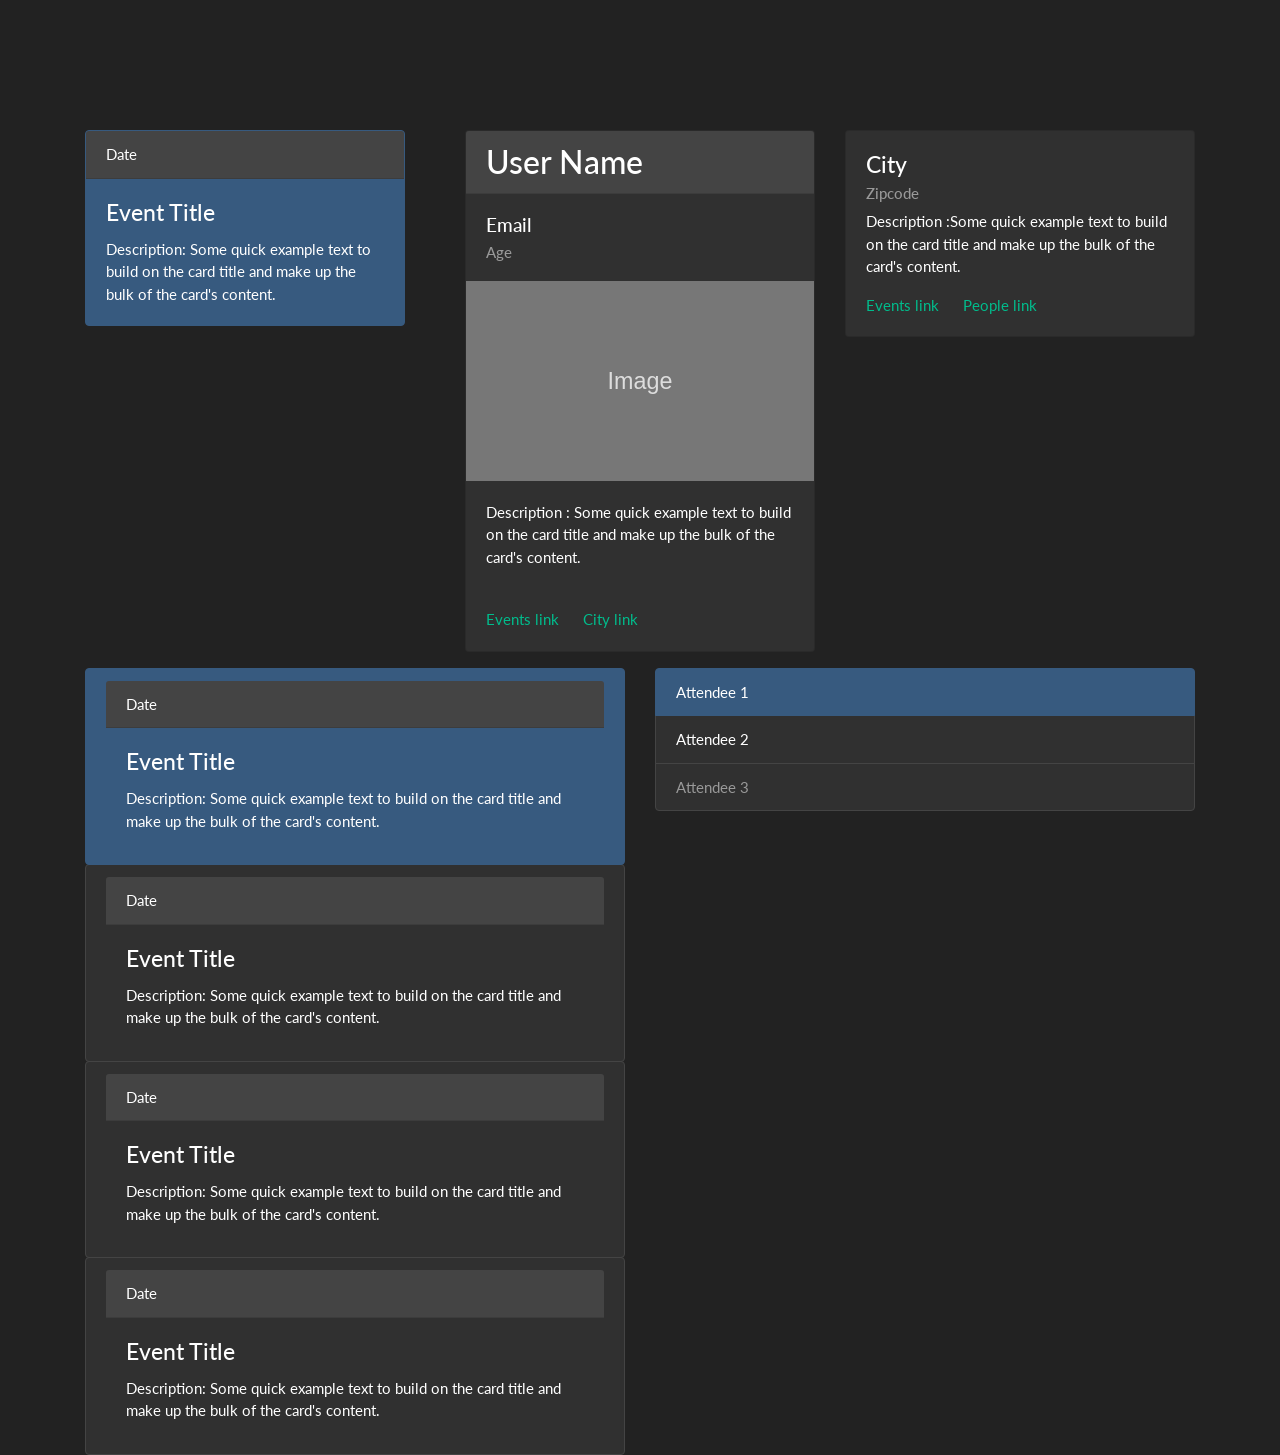
<file: cards.html>
<!DOCTYPE html>

<html lang="en">
	<head>
	    <meta charset="utf-8">
	    <title>Bootswatch: Journal</title>
	    <meta name="viewport" content="width=device-width, initial-scale=1">
	    <meta http-equiv="X-UA-Compatible" content="IE=edge">
	    <script src="https://code.jquery.com/jquery-3.3.1.slim.min.js" integrity="sha384-q8i/X+965DzO0rT7abK41JStQIAqVgRVzpbzo5smXKp4YfRvH+8abtTE1Pi6jizo" crossorigin="anonymous"></script>
	    <script src="https://cdnjs.cloudflare.com/ajax/libs/popper.js/1.14.7/umd/popper.min.js" integrity="sha384-UO2eT0CpHqdSJQ6hJty5KVphtPhzWj9WO1clHTMGa3JDZwrnQq4sF86dIHNDz0W1" crossorigin="anonymous"></script>
	    <script src="https://stackpath.bootstrapcdn.com/bootstrap/4.3.1/js/bootstrap.min.js" integrity="sha384-JjSmVgyd0p3pXB1rRibZUAYoIIy6OrQ6VrjIEaFf/nJGzIxFDsf4x0xIM+B07jRM" crossorigin="anonymous"></script>
	    <link rel="stylesheet" href="bootstrap.css" media="screen">
	    <link rel="stylesheet" href="style.css">
	</head>
	<body>
	
	<div class="container">
		<div class="row">
			<div class="col-md-4">
				<div class="card border-primary text-white bg-primary mb-3" style="max-width: 20rem;">
					<div class="card-header">Date</div>
					<div class="card-body">
					  <h4 class="card-title">Event Title</h4>
					  <p class="card-text">Description: Some quick example text to build on the card title and make up the bulk of the card's content.</p>
					</div>
				</div>
			</div>
			<div class="col-md-4">
				<div class="card mb-3">
                <h3 class="card-header">User Name</h3>
                <div class="card-body">
                  <h5 class="card-title">Email</h5>
                  <h6 class="card-subtitle text-muted">Age</h6>
                </div>
                <img style="height: 200px; width: 100%; display: block;" src="data:image/svg+xml;charset=UTF-8,%3Csvg%20width%3D%22318%22%20height%3D%22180%22%20xmlns%3D%22http%3A%2F%2Fwww.w3.org%2F2000%2Fsvg%22%20viewBox%3D%220%200%20318%20180%22%20preserveAspectRatio%3D%22none%22%3E%3Cdefs%3E%3Cstyle%20type%3D%22text%2Fcss%22%3E%23holder_158bd1d28ef%20text%20%7B%20fill%3Argba(255%2C255%2C255%2C.75)%3Bfont-weight%3Anormal%3Bfont-family%3AHelvetica%2C%20monospace%3Bfont-size%3A16pt%20%7D%20%3C%2Fstyle%3E%3C%2Fdefs%3E%3Cg%20id%3D%22holder_158bd1d28ef%22%3E%3Crect%20width%3D%22318%22%20height%3D%22180%22%20fill%3D%22%23777%22%3E%3C%2Frect%3E%3Cg%3E%3Ctext%20x%3D%22129.359375%22%20y%3D%2297.35%22%3EImage%3C%2Ftext%3E%3C%2Fg%3E%3C%2Fg%3E%3C%2Fsvg%3E" alt="Card image">
                <div class="card-body">
                  <p class="card-text">Description : Some quick example text to build on the card title and make up the bulk of the card's content.</p>
                </div>
               <!--  <ul class="list-group list-group-flush">
                  <li class="list-group-item">Cras justo odio</li>
                  <li class="list-group-item">Dapibus ac facilisis in</li>
                  <li class="list-group-item">Vestibulum at eros</li>
                </ul> -->
                <div class="card-body">
                  <a href="#" class="card-link">Events link</a>
                  <a href="#" class="card-link">City link</a>
                </div>
              </div>
			</div>
            <div class="col-md-4">
            	<div class="card">
	                <div class="card-body">
	                  <h4 class="card-title">City</h4>
	                  <h6 class="card-subtitle mb-2 text-muted">Zipcode</h6>
	                  <p class="card-text">Description :Some quick example text to build on the card title and make up the bulk of the card's content.</p>
	                  <a href="#" class="card-link">Events link</a>
	                  <a href="#" class="card-link">People link</a>
	                </div>
                </div>
            </div>
		</div>
		<div class="row">
			<div class="col-md-6">
				<div class="list-group">
                <a href="#" class="list-group-item list-group-item-action flex-column align-items-start active card">
	                <!-- <div class="card border-primary text-white bg-primary mb-3"> -->
						<div class="card-header">Date</div>
						<div class="card-body">
						  <h4 class="card-title">Event Title</h4>
						  <p class="card-text">Description: Some quick example text to build on the card title and make up the bulk of the card's content.</p>
						</div>
					<!-- </div> -->
                </a>
                <a href="#" class="list-group-item list-group-item-action flex-column align-items-start card">
	                <!-- <div class="card border-primary text-white bg-primary mb-3"> -->
						<div class="card-header">Date</div>
						<div class="card-body">
						  <h4 class="card-title">Event Title</h4>
						  <p class="card-text">Description: Some quick example text to build on the card title and make up the bulk of the card's content.</p>
						<!-- </div> -->
					</div>
                </a>
                <a href="#" class="list-group-item list-group-item-action flex-column align-items-start card">
	                <!-- <div class="card border-primary text-white bg-primary mb-3"> -->
						<div class="card-header">Date</div>
						<div class="card-body">
						  <h4 class="card-title">Event Title</h4>
						  <p class="card-text">Description: Some quick example text to build on the card title and make up the bulk of the card's content.</p>
						<!-- </div> -->
					</div>
                </a>
               <a href="#" class="list-group-item list-group-item-action flex-column align-items-start card">
	                <!-- <div class="card border-primary text-white bg-primary mb-3"> -->
						<div class="card-header">Date</div>
						<div class="card-body">
						  <h4 class="card-title">Event Title</h4>
						  <p class="card-text">Description: Some quick example text to build on the card title and make up the bulk of the card's content.</p>
						<!-- </div> -->
					</div>
                </a>
              </div>
			</div>
			<div class="col-md-6">
				<div class="list-group">
	                <a href="#" class="list-group-item list-group-item-action active">
	                  Attendee 1
	                </a>
	                <a href="#" class="list-group-item list-group-item-action">Attendee 2
	                </a>
	                <a href="#" class="list-group-item list-group-item-action disabled">Attendee 3
	                </a>
	            </div>
            </div>
		</div>
	</div>
	</body>
</html>
</file>
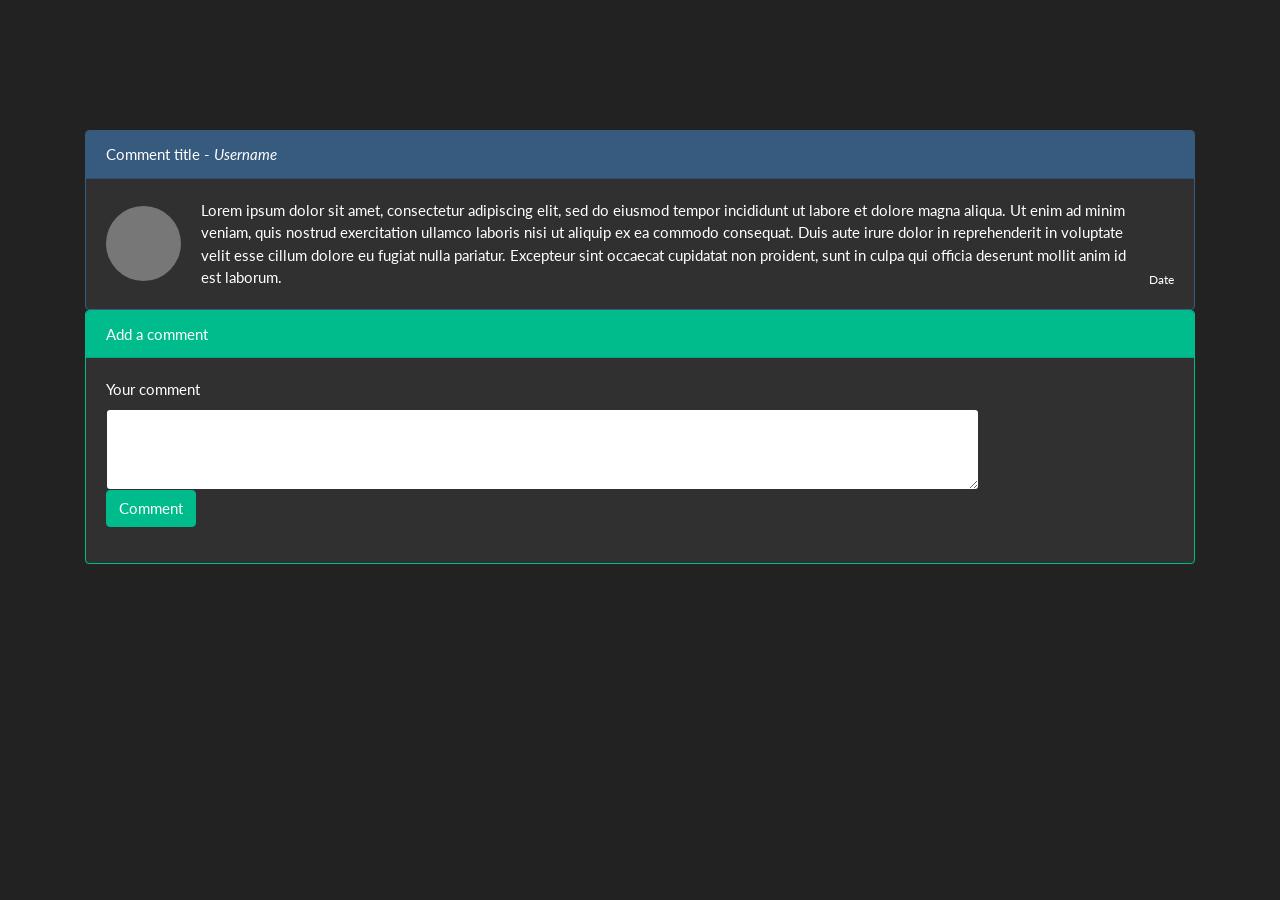
<file: comments.html>
<!DOCTYPE html>
<html lang="en">
<head>
    <meta charset="utf-8">
    <title>Comments</title>
    <meta name="viewport" content="width=device-width, initial-scale=1">
    <meta http-equiv="X-UA-Compatible" content="IE=edge">
    <script src="https://code.jquery.com/jquery-3.3.1.slim.min.js" integrity="sha384-q8i/X+965DzO0rT7abK41JStQIAqVgRVzpbzo5smXKp4YfRvH+8abtTE1Pi6jizo" crossorigin="anonymous"></script>
    <script src="https://cdnjs.cloudflare.com/ajax/libs/popper.js/1.14.7/umd/popper.min.js" integrity="sha384-UO2eT0CpHqdSJQ6hJty5KVphtPhzWj9WO1clHTMGa3JDZwrnQq4sF86dIHNDz0W1" crossorigin="anonymous"></script>
    <script src="https://stackpath.bootstrapcdn.com/bootstrap/4.3.1/js/bootstrap.min.js" integrity="sha384-JjSmVgyd0p3pXB1rRibZUAYoIIy6OrQ6VrjIEaFf/nJGzIxFDsf4x0xIM+B07jRM" crossorigin="anonymous"></script>
    <link rel="stylesheet" href="bootstrap.css" media="screen">
    <link rel="stylesheet" href="style.css">
  </head>
  <body>
    <div class="container">
      <div class="card border-primary">
        <div class="card-header bg-primary text-white">Comment title - <em>Username</em></div>
        <div class="card-body comment-card">
          <div class="comment-img"><img class='img-circle' src="data:image/svg+xml;charset=UTF-8,%3Csvg%20width%3D%22318%22%20height%3D%22180%22%20xmlns%3D%22http%3A%2F%2Fwww.w3.org%2F2000%2Fsvg%22%20viewBox%3D%220%200%20318%20180%22%20preserveAspectRatio%3D%22none%22%3E%3Cdefs%3E%3Cstyle%20type%3D%22text%2Fcss%22%3E%23holder_158bd1d28ef%20text%20%7B%20fill%3Argba(255%2C255%2C255%2C.75)%3Bfont-weight%3Anormal%3Bfont-family%3AHelvetica%2C%20monospace%3Bfont-size%3A16pt%20%7D%20%3C%2Fstyle%3E%3C%2Fdefs%3E%3Cg%20id%3D%22holder_158bd1d28ef%22%3E%3Crect%20width%3D%22318%22%20height%3D%22180%22%20fill%3D%22%23777%22%3E%3C%2Frect%3E%3Cg%3E%3Ctext%20x%3D%22129.359375%22%20y%3D%2297.35%22%3EImage%3C%2Ftext%3E%3C%2Fg%3E%3C%2Fg%3E%3C%2Fsvg%3E" alt="Card image"></div>
          <div class="comment-text">Lorem ipsum dolor sit amet, consectetur adipiscing elit, sed do eiusmod tempor incididunt ut labore et dolore magna aliqua. Ut enim ad minim veniam, quis nostrud exercitation ullamco laboris nisi ut aliquip ex ea commodo consequat. Duis aute irure dolor in reprehenderit in voluptate velit esse cillum dolore eu fugiat nulla pariatur. Excepteur sint occaecat cupidatat non proident, sunt in culpa qui officia deserunt mollit anim id est laborum.</div>
          <small class='align-self-end'>Date</small>
        </div>
      </div>
      <div class="card border-success">
        <div class="card-header bg-success text-white">Add a comment</div>
        <div class="card-body comment-card">
          <div class="">
            <div class="form-group">
              <label for="exampleTextarea">Your comment</label>
              <textarea class="form-control" id="exampleTextarea" rows="3" cols="100%"></textarea>
              <button class='btn btn-success'>Comment</button>
            </div>
          </div>
        </div>
      </div>
    </div>
  </body>
</html>
</file>
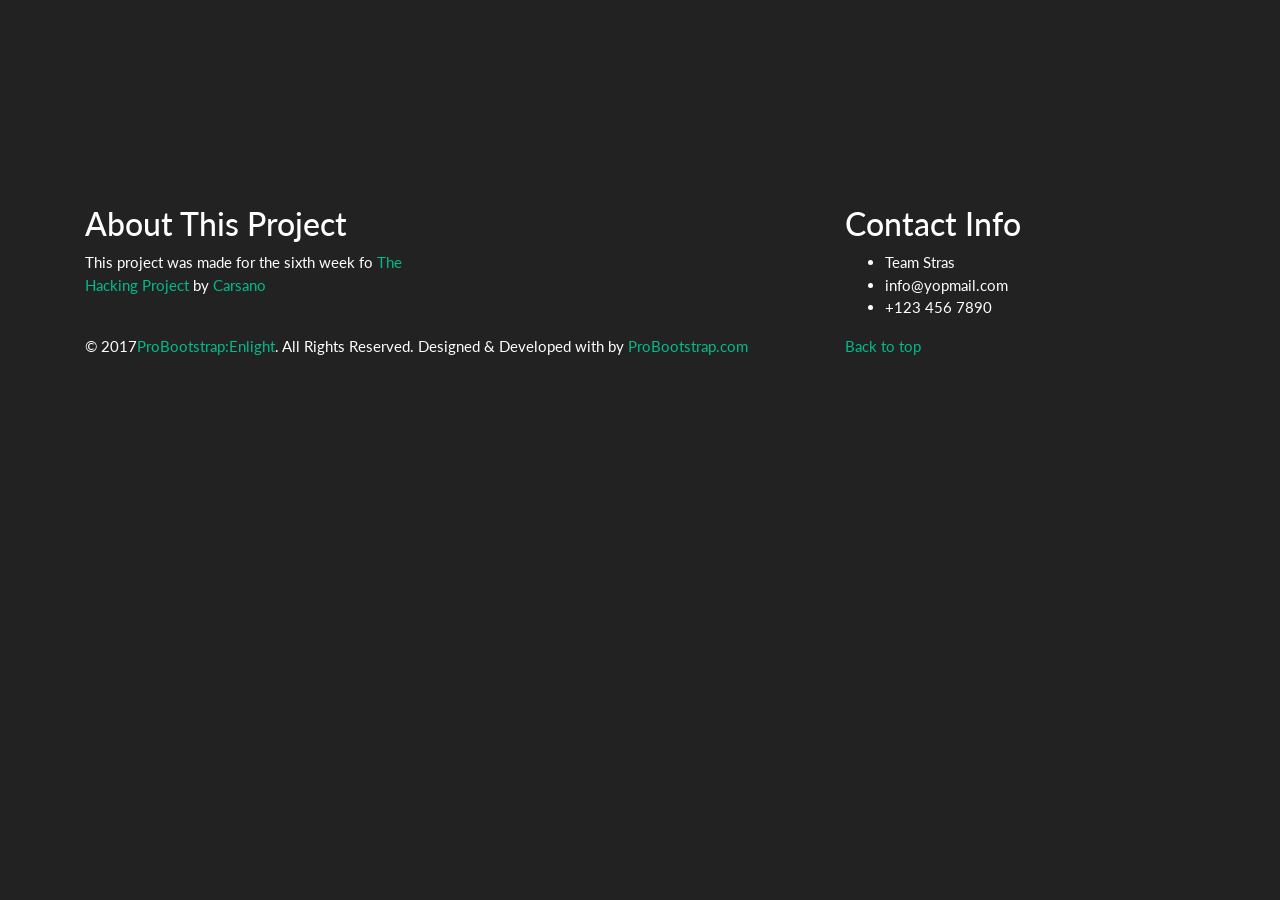
<file: footer.html>
<!DOCTYPE html>
<html lang="en">
<head>
    <meta charset="utf-8">
    <title>Footer</title>
    <meta name="viewport" content="width=device-width, initial-scale=1">
    <meta http-equiv="X-UA-Compatible" content="IE=edge">
    <script src="https://code.jquery.com/jquery-3.3.1.slim.min.js" integrity="sha384-q8i/X+965DzO0rT7abK41JStQIAqVgRVzpbzo5smXKp4YfRvH+8abtTE1Pi6jizo" crossorigin="anonymous"></script>
    <script src="https://cdnjs.cloudflare.com/ajax/libs/popper.js/1.14.7/umd/popper.min.js" integrity="sha384-UO2eT0CpHqdSJQ6hJty5KVphtPhzWj9WO1clHTMGa3JDZwrnQq4sF86dIHNDz0W1" crossorigin="anonymous"></script>
    <script src="https://stackpath.bootstrapcdn.com/bootstrap/4.3.1/js/bootstrap.min.js" integrity="sha384-JjSmVgyd0p3pXB1rRibZUAYoIIy6OrQ6VrjIEaFf/nJGzIxFDsf4x0xIM+B07jRM" crossorigin="anonymous"></script>
    <link rel="stylesheet" href="bootstrap.css" media="screen">
    <link rel="stylesheet" href="style.css">
  </head>
  <body>
    <footer id='footer' class="primary">
        <div class="container">
          <div class="row">
            <div class="col-md-4">
              <div class="">
                <h3>About This Project</h3>
                <p>This project was made for the sixth week fo <a href="https://www.thehackingproject.org/">The Hacking Project</a> by <a href="https://github.com/Carsano">Carsano</a></p>
              </div>
            </div>
            <div class="col-md-4 ">

            </div>
            <div class="col-md-4 contact-info">
              <div class="">
                <h3>Contact Info</h3>
                <ul class="">
                  <li>Team Stras</li>
                  <li>info@yopmail.com</li>
                  <li>+123 456 7890</li>
                </ul>
              </div>
            </div>
          </div>
          <!-- END row -->
          
        </div>

        <div class="probootstrap-copyright">
          <div class="container">
            <div class="row">
              <div class="col-md-8 text-left">
                <p>&copy; 2017<a href="https://probootstrap.com/">ProBootstrap:Enlight</a>. All Rights Reserved. Designed &amp; Developed with <i class="icon icon-heart"></i> by <a href="https://probootstrap.com/">ProBootstrap.com</a></p>
              </div>
              <div class="col-md-4 probootstrap-back-to-top">
                <p><a href="#" class="js-backtotop">Back to top <i class="icon-arrow-long-up"></i></a></p>
              </div>
            </div>
          </div>
        </div>
      </footer>
  </body>
</html>
</file>
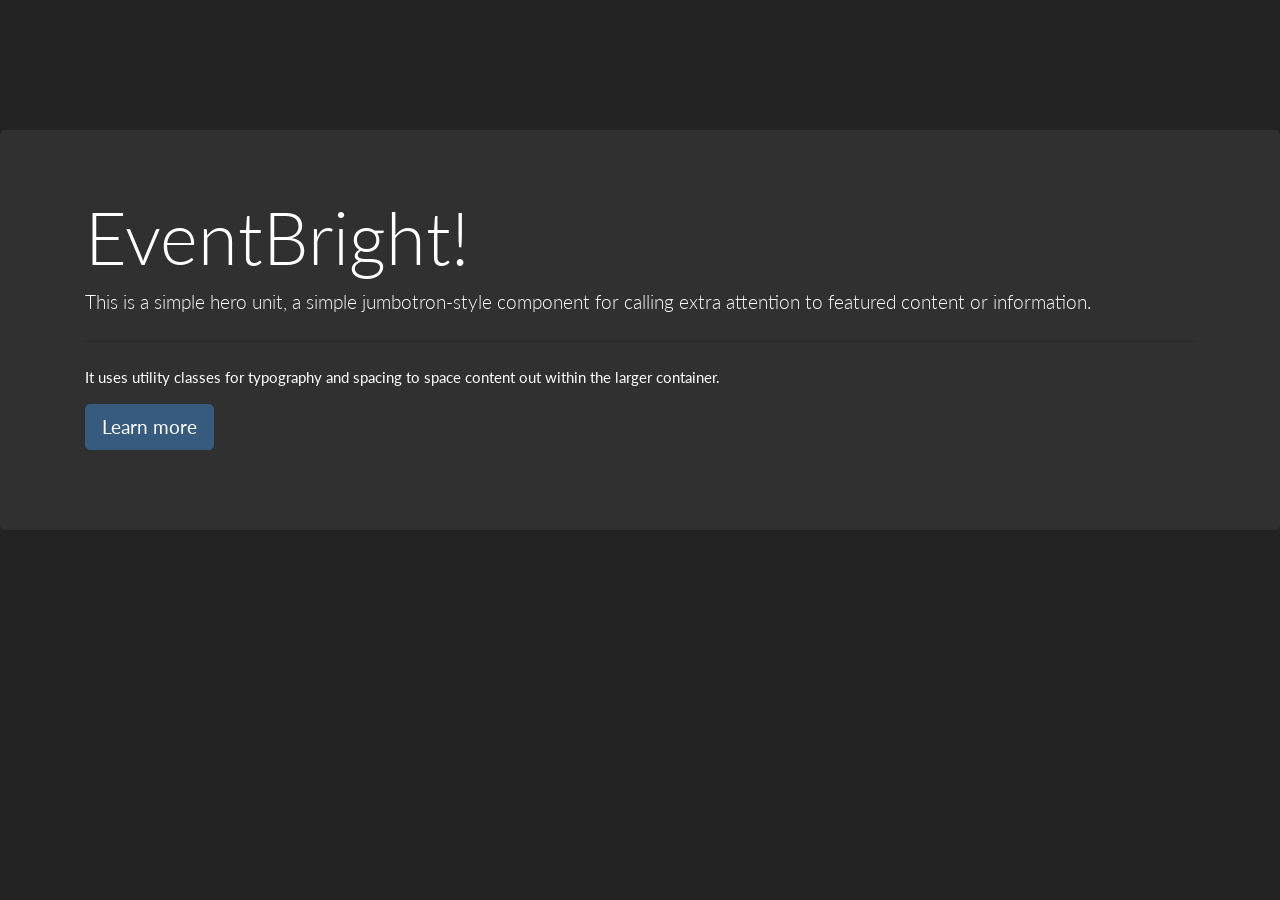
<file: large_banner.html>
<!DOCTYPE html>

<html lang="en">
<head>
    <meta charset="utf-8">
    <title>Bootswatch: Journal</title>
    <meta name="viewport" content="width=device-width, initial-scale=1">
    <meta http-equiv="X-UA-Compatible" content="IE=edge">
    <script src="https://code.jquery.com/jquery-3.3.1.slim.min.js" integrity="sha384-q8i/X+965DzO0rT7abK41JStQIAqVgRVzpbzo5smXKp4YfRvH+8abtTE1Pi6jizo" crossorigin="anonymous"></script>
    <script src="https://cdnjs.cloudflare.com/ajax/libs/popper.js/1.14.7/umd/popper.min.js" integrity="sha384-UO2eT0CpHqdSJQ6hJty5KVphtPhzWj9WO1clHTMGa3JDZwrnQq4sF86dIHNDz0W1" crossorigin="anonymous"></script>
    <script src="https://stackpath.bootstrapcdn.com/bootstrap/4.3.1/js/bootstrap.min.js" integrity="sha384-JjSmVgyd0p3pXB1rRibZUAYoIIy6OrQ6VrjIEaFf/nJGzIxFDsf4x0xIM+B07jRM" crossorigin="anonymous"></script>
    <link rel="stylesheet" href="bootstrap.css" media="screen">
    <link rel="stylesheet" href="style.css">
  </head>
  <body>


		<div class="bs-component">
            <div class="jumbotron">
              	<div class="container">
                <h1 class="display-3">EventBright!</h1>
                <p class="lead">This is a simple hero unit, a simple jumbotron-style component for calling extra attention to featured content or information.</p>
                <hr class="my-4">
                <p>It uses utility classes for typography and spacing to space content out within the larger container.</p>
                <p class="lead">
                  <a class="btn btn-primary btn-lg" href="index.html" role="button">Learn more</a>
                </p>
                </div>
            </div>
        </div>
	</body>
</html>
</file>
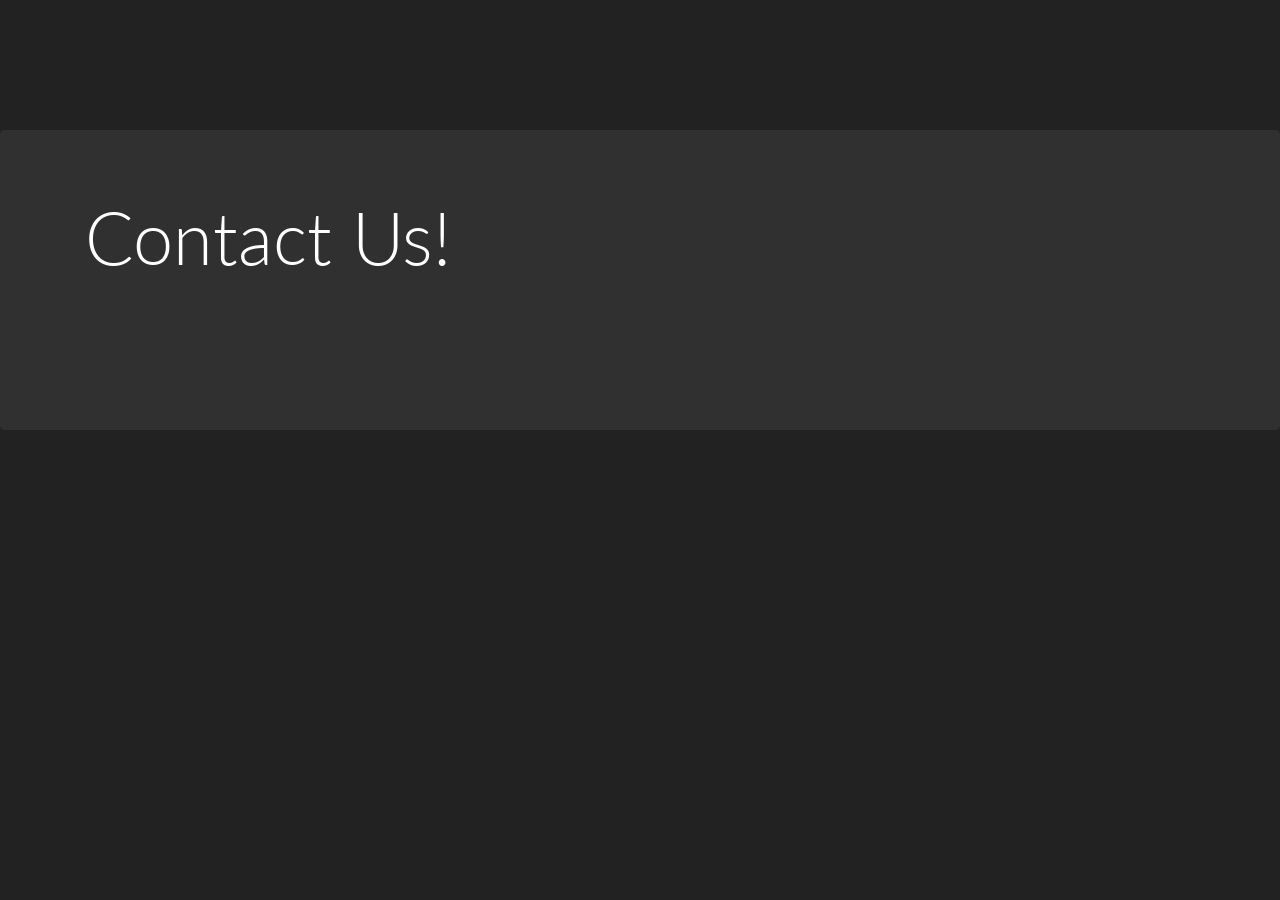
<file: md_banner.html>
<!DOCTYPE html>

<html lang="en">
<head>
    <meta charset="utf-8">
    <title>Bootswatch: Journal</title>
    <meta name="viewport" content="width=device-width, initial-scale=1">
    <meta http-equiv="X-UA-Compatible" content="IE=edge">
    <script src="https://code.jquery.com/jquery-3.3.1.slim.min.js" integrity="sha384-q8i/X+965DzO0rT7abK41JStQIAqVgRVzpbzo5smXKp4YfRvH+8abtTE1Pi6jizo" crossorigin="anonymous"></script>
    <script src="https://cdnjs.cloudflare.com/ajax/libs/popper.js/1.14.7/umd/popper.min.js" integrity="sha384-UO2eT0CpHqdSJQ6hJty5KVphtPhzWj9WO1clHTMGa3JDZwrnQq4sF86dIHNDz0W1" crossorigin="anonymous"></script>
    <script src="https://stackpath.bootstrapcdn.com/bootstrap/4.3.1/js/bootstrap.min.js" integrity="sha384-JjSmVgyd0p3pXB1rRibZUAYoIIy6OrQ6VrjIEaFf/nJGzIxFDsf4x0xIM+B07jRM" crossorigin="anonymous"></script>
    <link rel="stylesheet" href="bootstrap.css" media="screen">
    <link rel="stylesheet" href="style.css">
  </head>
  <body>


		<div class="bs-component">
              <div class="jumbotron jumbotron-md">
              	<div class="container">
                <h1 class="display-3">Contact Us!</h1>
                </p>
                </div>
              </div>
	</body>
</html>
</file>
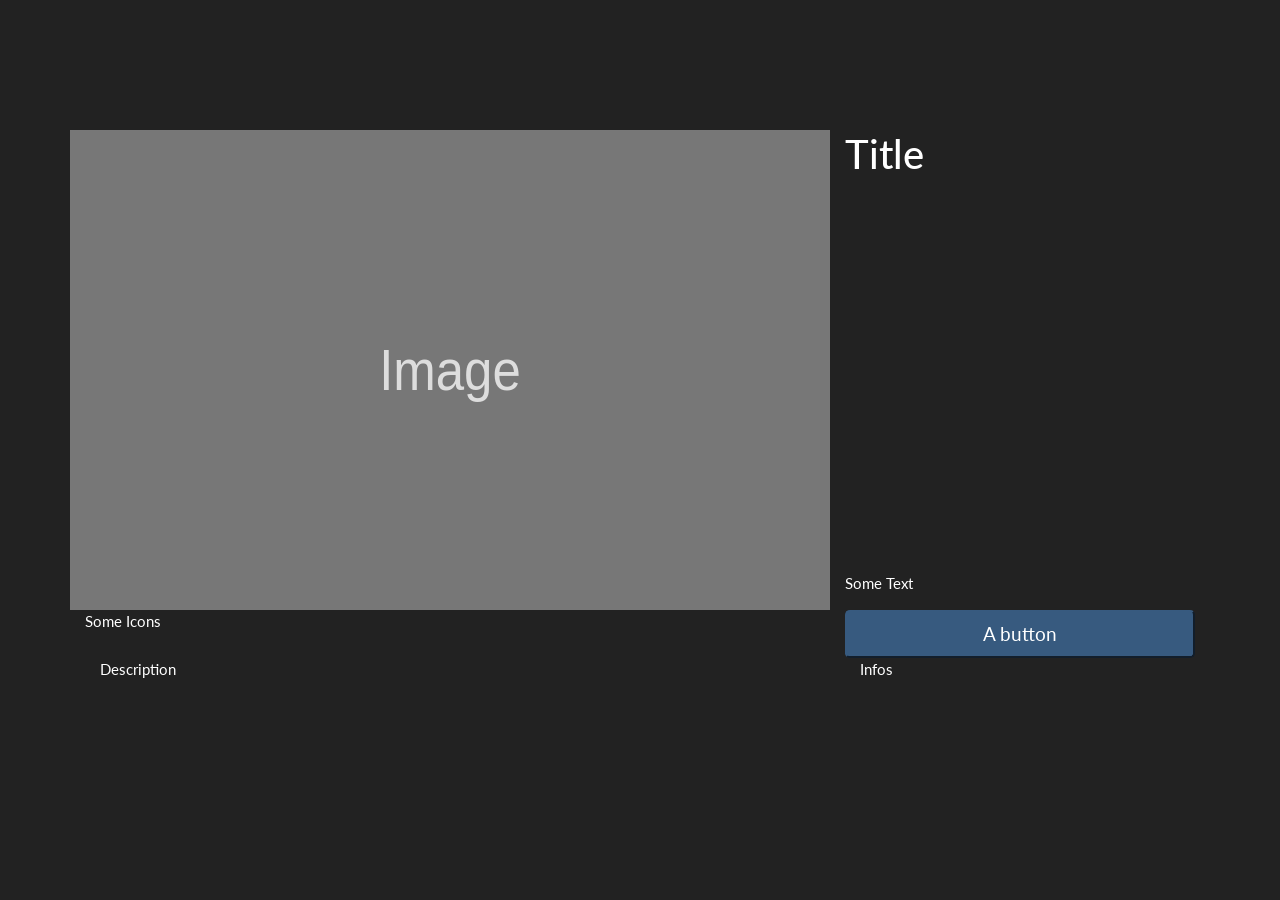
<file: organisme-show.html>
<!DOCTYPE html>

<html lang="en">
	<head>
	    <meta charset="utf-8">
	    <title>Bootswatch: Journal</title>
	    <meta name="viewport" content="width=device-width, initial-scale=1">
	    <meta http-equiv="X-UA-Compatible" content="IE=edge">
	    <script src="https://code.jquery.com/jquery-3.3.1.slim.min.js" integrity="sha384-q8i/X+965DzO0rT7abK41JStQIAqVgRVzpbzo5smXKp4YfRvH+8abtTE1Pi6jizo" crossorigin="anonymous"></script>
	    <script src="https://cdnjs.cloudflare.com/ajax/libs/popper.js/1.14.7/umd/popper.min.js" integrity="sha384-UO2eT0CpHqdSJQ6hJty5KVphtPhzWj9WO1clHTMGa3JDZwrnQq4sF86dIHNDz0W1" crossorigin="anonymous"></script>
	    <script src="https://stackpath.bootstrapcdn.com/bootstrap/4.3.1/js/bootstrap.min.js" integrity="sha384-JjSmVgyd0p3pXB1rRibZUAYoIIy6OrQ6VrjIEaFf/nJGzIxFDsf4x0xIM+B07jRM" crossorigin="anonymous"></script>
	    <link rel="stylesheet" href="bootstrap.css" media="screen">
	    <link rel="stylesheet" href="style.css">
	</head>
	<body>
		<div class="container show-container ">
			<div class="row">
				<div class="col-md-8 show-img ">
					<img src="data:image/svg+xml;charset=UTF-8,%3Csvg%20width%3D%22318%22%20height%3D%22180%22%20xmlns%3D%22http%3A%2F%2Fwww.w3.org%2F2000%2Fsvg%22%20viewBox%3D%220%200%20318%20180%22%20preserveAspectRatio%3D%22none%22%3E%3Cdefs%3E%3Cstyle%20type%3D%22text%2Fcss%22%3E%23holder_158bd1d28ef%20text%20%7B%20fill%3Argba(255%2C255%2C255%2C.75)%3Bfont-weight%3Anormal%3Bfont-family%3AHelvetica%2C%20monospace%3Bfont-size%3A16pt%20%7D%20%3C%2Fstyle%3E%3C%2Fdefs%3E%3Cg%20id%3D%22holder_158bd1d28ef%22%3E%3Crect%20width%3D%22318%22%20height%3D%22180%22%20fill%3D%22%23777%22%3E%3C%2Frect%3E%3Cg%3E%3Ctext%20x%3D%22129.359375%22%20y%3D%2297.35%22%3EImage%3C%2Ftext%3E%3C%2Fg%3E%3C%2Fg%3E%3C%2Fsvg%3E" alt="Card image">
				</div>
				<div class="col-md-4 show-info">
					<div><h2>Title</h2></div>
					<div><p>Some Text</p></div>

				</div>
			</div>
			<div class="row">
				<div class="col-md-8 d-flex justify-content-start">
					<div> Some Icons</div>
				</div>
				<div class="col-md-4 d-flex flex-column justify-content-center align-items-stretch">
					<button class='btn-lg btn-primary '>A button</button>
				</div>
			</div>
			<div class="row">
				<div class="col-md-8">
					<div class='container'>Description</div>
				</div>
				<div class="col-md-4">
					<div class='container'>
						Infos
					</div>
				</div>
			</div>
		</div>

	</body>
</html>
</file>
<file: style.css>
body {
 padding-top:130px
}
pre {
 background:#f7f7f9
}
@media (min-width: 768px) {
 body>.navbar-transparent {
  box-shadow:none
 }
 body>.navbar-transparent .navbar-nav>.open>a {
  box-shadow:none
 }
}
#home,
#help {
 font-size:0.7rem
}
#home .navbar,
#help .navbar {
 background:#349aed;
 background:linear-gradient(145deg, #349aed 50%, #34d8ed 100%);
 transition:box-shadow 200ms ease-in
}
#home .navbar-transparent,
#help .navbar-transparent {
 background:none !important;
 box-shadow:none
}
#home .navbar-brand .nav-link,
#help .navbar-brand .nav-link {
 display:inline-block;
 margin-right:-30px
}
#home .navbar-brand img,
#help .navbar-brand img {
 display:inline-block;
 margin:0 10px;
 width:30px
}
#home .nav-link,
#help .nav-link {
 text-transform:uppercase;
 font-weight:500;
 color:#fff
}
#home {
 padding-top:0px
}
#home .btn {
 padding:0.6rem 0.55rem 0.5rem;
 box-shadow:none;
 font-size:0.7rem;
 font-weight:500
}
.bs-docs-section {
 margin-top:4em
}
.bs-docs-section .page-header h1 {
 padding:2rem 0;
 font-size:3rem
}
.dropdown-menu.show[aria-labelledby="themes"] {
 display:flex;
 width:420px;
 flex-wrap:wrap
 margin:10 10 10 10px;
 width:30px

}
.dropdown-menu.show[aria-labelledby="themes"] .dropdown-item {
 width:33.333%
}
.dropdown-menu.show[aria-labelledby="themes"] .dropdown-item:first-child {
 width:100%
}
.bs-component {
 position:relative
}
.bs-component+.bs-component {
 margin-top:1rem
}
.bs-component .card {
 margin-bottom:1rem
}
.bs-component .modal {
 position:relative;
 top:auto;
 right:auto;
 left:auto;
 bottom:auto;
 z-index:1;
 display:block
}
.bs-component .modal-dialog {
 width:90%
}
.bs-component .popover {
 position:relative;
 display:inline-block;
 width:220px;
 margin:20px
}
.source-button {
 display:none;
 position:absolute;
 top:0;
 right:0;
 z-index:100;
 font-weight:bold
}
.source-button:hover {
 cursor:pointer
}
.bs-component:hover .source-button {
 display:block
}
#source-modal pre {
 max-height:calc(100vh - 11rem);
 background-color:rgba(0,0,0,0.7);
 color:rgba(255,255,255,0.7)
}
.nav-tabs {
 margin-bottom:15px
}
.progress {
 margin-bottom:10px
}
#footer {
 margin:5em 0
}
/*#footer li {
 float:left;
 margin-right:1.5em;
 margin-bottom:0.2em
}*/
#footer p {
 clear:left;
 margin-bottom:0
}
.splash {
 padding:12em 0 6em;
 background:#349aed;
 background:linear-gradient(145deg, #349aed 50%, #34d8ed 100%);
 color:#fff;
 text-align:center
}
.splash .logo {
 width:160px
}
.splash h1 {
 font-size:3em;
 color:#fff
}
.splash #social {
 margin:2em 0 3em
}
.splash .alert {
 margin:2em 0;
 border:none
}
.splash .sponsor a {
 color:#fff
}
.section-tout {
 padding:6em 0 1em;
 border-bottom:1px solid rgba(0,0,0,0.05);
 background-color:#eaf1f1
}
.section-tout .fa {
 margin-right:0.2em
}
.section-tout p {
 margin-bottom:5em
}
.section-preview {
 padding:4em 0 4em
}
.section-preview .preview {
 margin-bottom:4em;
 background-color:#eaf1f1
}
.section-preview .preview img {
 max-width:100%
}
.section-preview .preview .image {
 position:relative
}
.section-preview .preview .image:before {
 box-shadow:inset 0 0 0 1px rgba(0,0,0,0.1);
 position:absolute;
 top:0;
 left:0;
 width:100%;
 height:100%;
 content:"";
 pointer-events:none
}
.section-preview .preview .options {
 padding:2em;
 border:1px solid rgba(0,0,0,0.05);
 border-top:none;
 text-align:center
}
.section-preview .preview .options p {
 margin-bottom:2em
}
.section-preview .dropdown-menu {
 text-align:left
}
.section-preview .lead {
 margin-bottom:2em
}
@media (max-width: 767px) {
 .section-preview .image img {
  width:100%
 }
}
.sponsor img {
 max-width:100%
}
.sponsor #carbonads {
 max-width:240px;
 margin:0 auto
}
.sponsor .carbon-text {
 display:block;
 margin-top:1em;
 font-size:12px
}
.sponsor .carbon-poweredby {
 float:right;
 margin-top:1em;
 font-size:10px
}
@media (max-width: 767px) {
 .splash {
  padding-top:8em
 }
 .splash .logo {
  width:100px
 }
 .splash h1 {
  font-size:2em
 }
 #banner {
  margin-bottom:2em;
  text-align:center
 }
}

.navbar-right{
	display:flex;
	justify-content: flex-end;
}

.jumbotron-md{
  background-position: center;
  background-size: cover;
  height: 300px;
}

.comment-card{
  display: flex;
  justify-content: flex-start;
  align-items: center
}
.comment-img{
  border-radius: 50%;
  overflow: hidden;
  max-width: 75px;
  max-height: 75px;
}

.comment-img img{
  vertical-align: middle
}

.comment-text{
  margin-left: 20px;

}

.show-img{
  padding:0;
  width: 100%;
  height: 480px; 
  position: relative;
  overflow: hidden;
}

.show-img img{
  width:100%;
  height: 100%;

}
.show-container{
  border-radius: 1em;
}

.border-black{
  border: 3px solid black;

}
.show-info{
  display: flex;
  flex-direction: column;
  justify-content: space-between;
  align-items: flex-start; 
}

.element-img{
  width: 100%;
  overflow: hidden;
  height: 320px;
  img{
    text-align: center;
    vertical-align: middle;
  }
}
</file>
